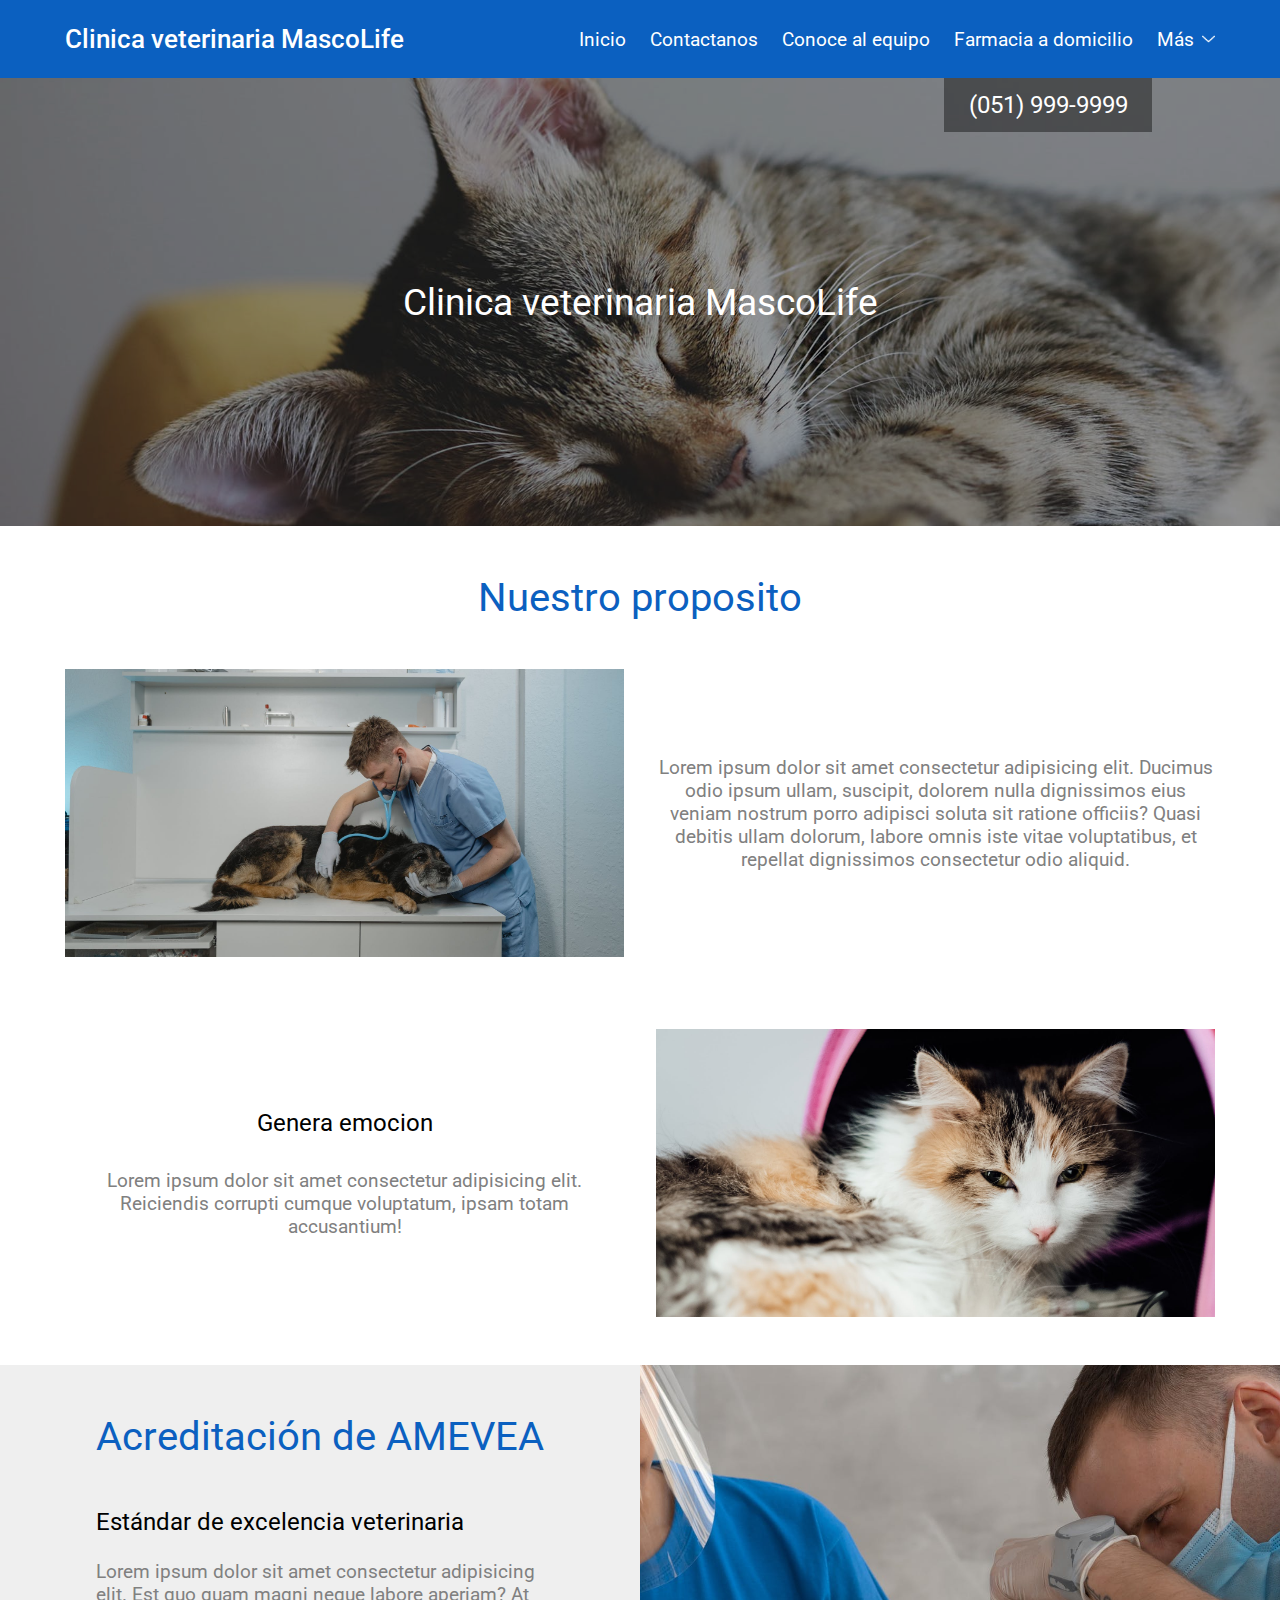
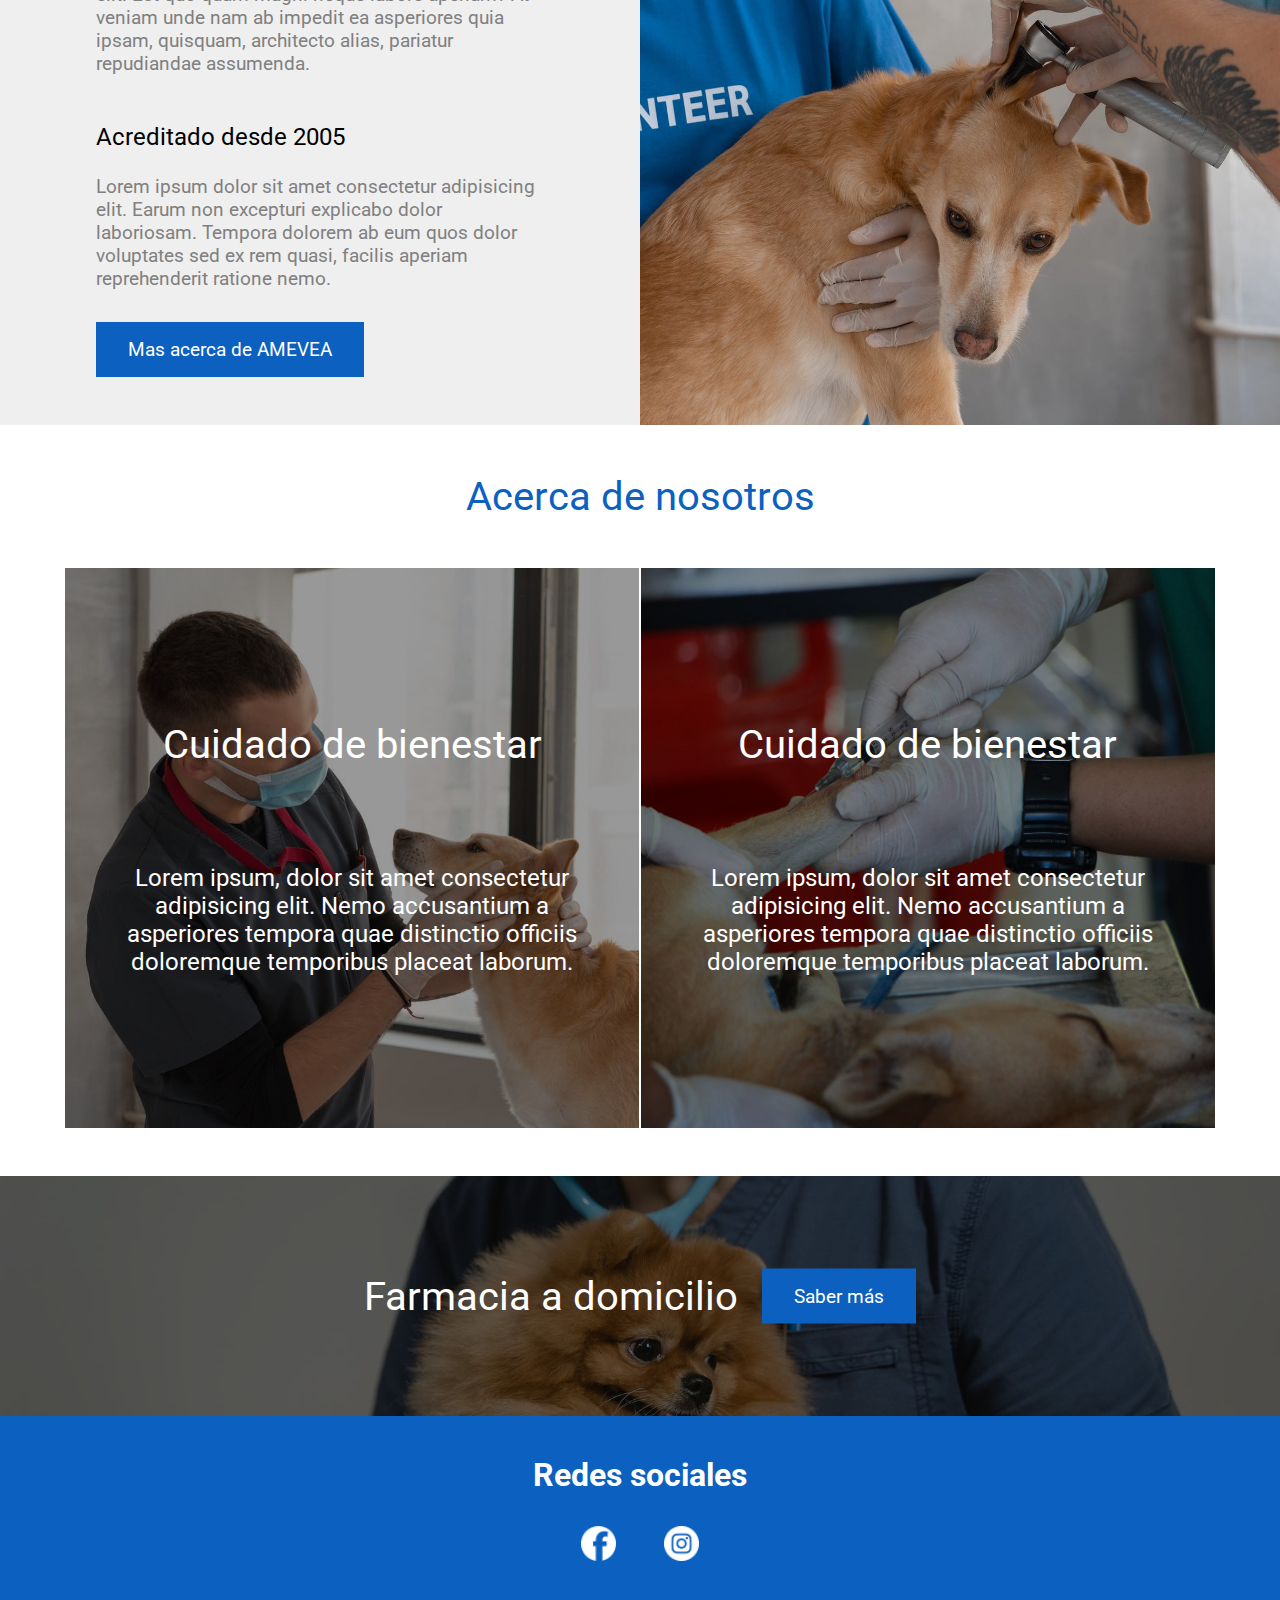
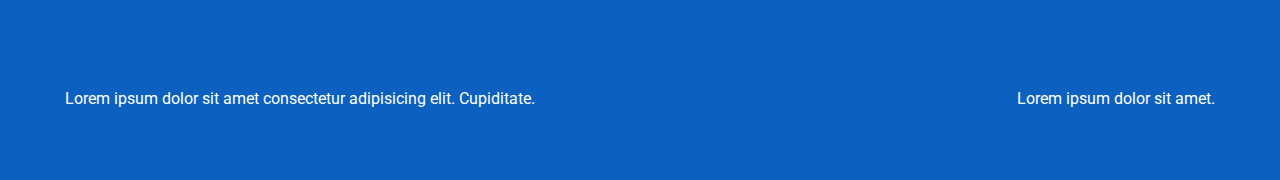
<file: index.html>
<!DOCTYPE html>
<html lang="en">
<head>
    <meta charset="UTF-8">
    <meta http-equiv="X-UA-Compatible" content="IE=edge">
    <meta name="viewport" content="width=device-width, initial-scale=1.0">
    <link href="https://fonts.googleapis.com/css2?family=Roboto:wght@400;500;700&display=swap" rel="stylesheet">
    <link rel="stylesheet" href="estilos/css/index.css">
    <title>Inicio</title>
</head> 
<body>
    <header id="header" class="header">
        <div class="wrapper">
            <div class="menu-burguer">
                <a href="#" id="linkMenuBurguer">
                    <img  src="./img/menu-burguer.png" alt="">
                </a>
            </div>
            <div class="name-company">
                <h1>
                    Clinica veterinaria MascoLife
                </h1>
            </div>
              <nav class="menu" id="menu">
                    <ul>
                        <li>
                            <a href="./index.html">Inicio</a>
                        </li>
                        <li>
                            <a href="./contact_us.html">Contactanos</a>
                        </li>
                        <li>
                            <a href="./meet.html">Conoce al equipo</a>
                        </li>
                        <li>
                            <a href="./home_delivery_pharmacy.html">Farmacia a domicilio</a>
                        </li>
                        <li id="liMoreMenu" class="li-more-menu">
                            <div class="more-menu">
                                <a id="moreId" class="more" href="#">
                                    Más
                                    <img src="./img/down-arrow.png" alt="">
                                </a>
                                <ul id="listMoreMenu" class="list-more-menu">
                                    <li>
                                        <a href="./home_delivery_pharmacy.html">Farmacia a domicilio</a>
                                    </li>
                                    <li>
                                        <a href="./testimony.html">
                                            Testimonios
                                        </a>
                                    </li>
                                </ul>
                            </div>
                        </li>
                        <li class="li-Testimony-menu">
                            <a href="./testimony.html">Testimonios</a>
                        </li>
                    </ul>
                    <a  href="#" class="close-menu" id="closeMenu">
                        x
                    </a>
             </nav> 
        </div>
    </header>
    <main>
        <div class="banner">
            <div class="number-phone">
                <a href="#">
                    (051) 999-9999
                </a>
            </div>
            <div class="welcome-clinic">
                Clinica veterinaria MascoLife
            </div>
        </div>
        <section class="our-purpose">
            <div class="wrapper">
                <h1 class="title-purpose">Nuestro proposito</h1>
                <div class="grid">
                    <div class="card first">
                        <div class="img__card">
                            <img  src="img/our-purpose-1.jpg" alt="Nuestro proposito">
                        </div>
                        <p class="text__card">Lorem ipsum dolor sit amet consectetur adipisicing elit. Ducimus odio ipsum ullam, suscipit, dolorem nulla dignissimos eius veniam nostrum porro adipisci soluta sit ratione officiis? Quasi debitis ullam dolorum, labore omnis iste vitae voluptatibus, et repellat dignissimos consectetur odio aliquid.</p>
                    </div>
                    <div class="card second">
                        <div class="img__card">
                            <img  src="img/our-purpose-2.jpeg" alt="Nuestro proposito">
                        </div>
                        <div class="info__card">
                            <h2>Genera emocion</h2>
                            <p>Lorem ipsum dolor sit amet consectetur adipisicing elit. Reiciendis corrupti cumque voluptatum, ipsam totam accusantium!</p>
                        </div>
                    </div>
                </div>
            </div>
        </section>
        <section class="recognition">
            <div class="grid">
                <div class="card">
                    <div class="img__card">
                        <img src="img/recognition.jpeg" alt="">
                    </div>
                    <div class="info__card">
                        <div class="wrapper-recognition">
                            <h1 class="title-recognition">
                               Acreditación de  AMEVEA
                            </h1>
                        <div class="paragraph-recognition first">
                                <h2>
                                    Estándar de excelencia veterinaria
                                </h2>
                                <p>Lorem ipsum dolor sit amet consectetur adipisicing elit. Est quo quam magni neque labore aperiam? At veniam unde nam ab impedit ea asperiores quia ipsam, quisquam, architecto alias, pariatur repudiandae assumenda.</p>
                        </div>
                        <div class="paragraph-recognition second">
                                <h2>
                                    Acreditado desde 2005 
                                </h2>
                                <p>Lorem ipsum dolor sit amet consectetur adipisicing elit. Earum non excepturi explicabo dolor laboriosam. Tempora dolorem ab eum quos dolor voluptates sed ex rem quasi, facilis aperiam reprehenderit ratione nemo.</p>
                        </div>
                        <a class="btn-about-recognition" href="#">
                            Mas acerca de AMEVEA
                        </a>
                        </div>
                    </div>
                </div>
            </div>
        </section>
        <section class="about-us">
            <div class="wrapper">
                <h1 class="title-about-us">Acerca de nosotros</h1>
                <div class="grid">
                    <div class="card">
                        <div class="img__card">
                            <img  src="img/about-us1.jpeg" alt="">
                        </div>
                        <div class="paragraph-about-us">
                            <h2>
                                Cuidado de bienestar
                            </h2>
                            <p>
                                Lorem ipsum, dolor sit amet consectetur adipisicing elit. Nemo accusantium a asperiores tempora quae distinctio officiis doloremque temporibus placeat laborum.
                            </p>
                        </div>
                    </div>
                    <div class="card">
                        <div class="img__card">
                            <img  src="img/about-us2.jpeg" alt="">
                        </div>
                        <div class="paragraph-about-us">
                            <h2>
                                Cuidado de bienestar
                            </h2>
                            <p>
                                Lorem ipsum, dolor sit amet consectetur adipisicing elit. Nemo accusantium a asperiores tempora quae distinctio officiis doloremque temporibus placeat laborum.
                            </p>
                        </div>
                    </div>
                </div>
            </div>
        </section>
        <section class="home-delivery">
            <div class="banner-home-delivery">
                <div class="grid-banner-home-delivery">
                    <h1 class="title-home-delivery">Farmacia a domicilio</h1>
                    <a class="btn-home-delivery" href="#">
                        Saber más
                    </a>
                </div>
            </div>
        </section>
    </main>
    <footer class="footer">
        <div class="wrapper">
            <h1 class="title-footer">
                Redes sociales
            </h1>
            <div class="icons">
                <a href="#" class="logo-facebook-footer">
                    <img src="./img/footer-facebook.png" alt="">
                </a>
                <a href="#" class="logo-instagram-footer">
                    <img src="./img/footer-instagram.png" alt="">
                </a>
            </div>
            <div class="grid-footer">
                <div class="reserved">
                    Lorem ipsum dolor sit amet consectetur adipisicing elit. Cupiditate.
                </div>
                <div class="builder">
                    Lorem ipsum dolor sit amet.
                </div>
            </div>
        </div>
    </footer>
</body>
<script src="js/script.js"></script>
</html>
</file>
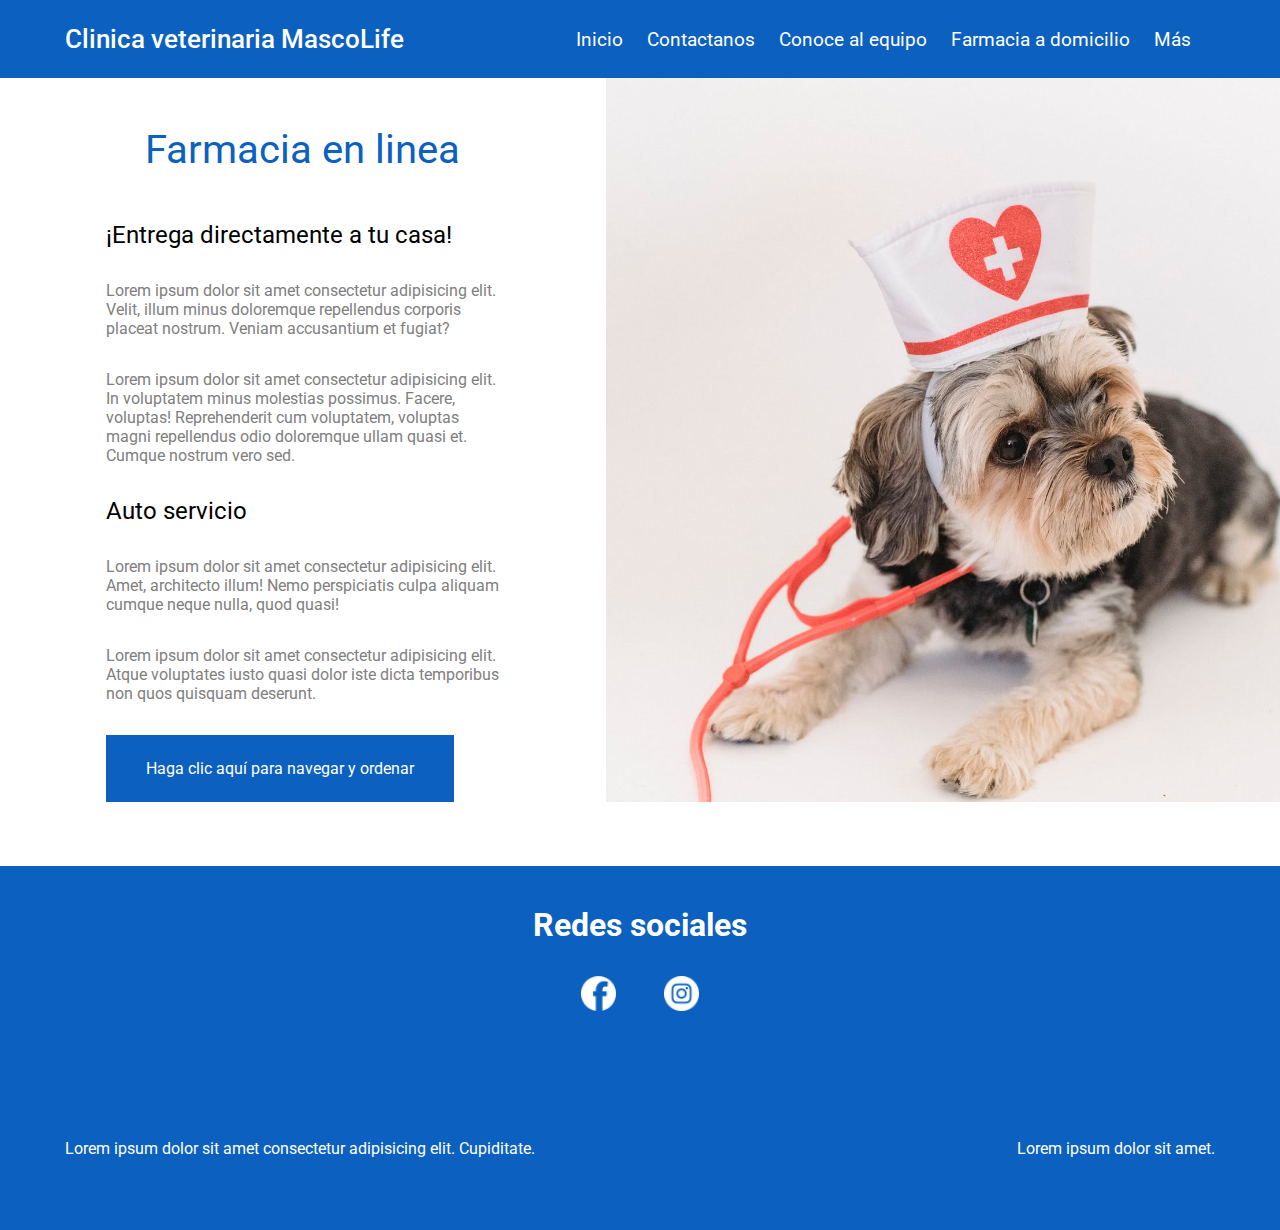
<file: home_delivery_pharmacy.html>
<!DOCTYPE html>
<html lang="en">
<head>
    <meta charset="UTF-8">
    <meta http-equiv="X-UA-Compatible" content="IE=edge"> 
    <meta name="viewport" content="width=device-width, initial-scale=1.0">
    <link href="https://fonts.googleapis.com/css2?family=Roboto:wght@400;500;700&display=swap" rel="stylesheet">
    <link rel="stylesheet" href="estilos/css/home_delivery_pharmacy.css">
    <title>Document</title>
</head>
<body>
    <header id="header" class="header">
        <div class="wrapper">
            <div class="menu-burguer">
                <a href="#" id="linkMenuBurguer">
                    <img  src="./img/menu-burguer.png" alt="">
                </a>
            </div>
            <div class="name-company">
                <h1>
                    Clinica veterinaria MascoLife
                </h1>
            </div>
              <nav class="menu" id="menu">
                    <ul>
                        <li>
                            <a href="./index.html">Inicio</a>
                        </li>
                        <li>
                            <a href="./contact_us.html">Contactanos</a>
                        </li>
                        <li>
                            <a href="./meet.html">Conoce al equipo</a>
                        </li>
                        <li>
                            <a href="./home_delivery_pharmacy.html">Farmacia a domicilio</a>
                        </li>
                        <li>
                            <a href="#">Más</a>
                        </li>
                    </ul>
                    <a  href="#" class="close-menu" id="closeMenu">
                        x
                    </a>
             </nav> 
        </div>
    </header>
    <main>
        <section class="home-delivery-pharmacy">
                <div class="grid">
                    <div class="card">
                        <div class="img__card">
                            <img src="./img/home-deliver-pharmacy.jpeg" alt="">
                        </div>
                        <div class="info__card">
                            <div class="wrapper">
                                <h1 class="title">
                                    Farmacia en linea
                                </h1>
                                <h2 class="sub-title">
                                    ¡Entrega directamente a tu casa!
                                </h2>
                                <div>
                                    <p class="paragraph-1">
                                        Lorem ipsum dolor sit amet consectetur adipisicing elit. Velit, illum minus doloremque repellendus corporis placeat nostrum. Veniam accusantium et fugiat?
                                    </p>
                                    <p class="paragraph-2">
                                        Lorem ipsum dolor sit amet consectetur adipisicing elit. In voluptatem minus molestias possimus. Facere, voluptas! Reprehenderit cum voluptatem, voluptas magni repellendus odio doloremque ullam quasi et. Cumque nostrum vero sed.
                                    </p>
                                </div>
                                <h2 class="sub-title">
                                    Auto servicio
                                </h2>
                                <p class="paragraph-1">
                                    Lorem ipsum dolor sit amet consectetur adipisicing elit. Amet, architecto illum! Nemo perspiciatis culpa aliquam cumque neque nulla, quod quasi!
                                </p>
                                <p class="paragraph-2">
                                    Lorem ipsum dolor sit amet consectetur adipisicing elit. Atque voluptates iusto quasi dolor iste dicta temporibus non quos quisquam deserunt.
                                </p>
                                <a href="" class="btn-info">
                                    Haga clic aquí para navegar y ordenar
                                </a>
                            </div>
                        </div>
                    </div>
                </div>
        
        </section>
    </main>
    <footer class="footer">
        <div class="wrapper">
            <h1 class="title-footer">
                Redes sociales
            </h1>
            <div class="icons">
                <a href="#" class="logo-facebook-footer">
                    <img src="./img/footer-facebook.png" alt="">
                </a>
                <a href="#" class="logo-instagram-footer">
                    <img src="./img/footer-instagram.png" alt="">
                </a>
            </div>
            <div class="grid-footer">
                <div class="reserved">
                    Lorem ipsum dolor sit amet consectetur adipisicing elit. Cupiditate.
                </div>
                <div class="builder">
                    Lorem ipsum dolor sit amet.
                </div>
            </div>
        </div>
    </footer>
</body>
<script src="js/script.js"></script>
</html>
</file>
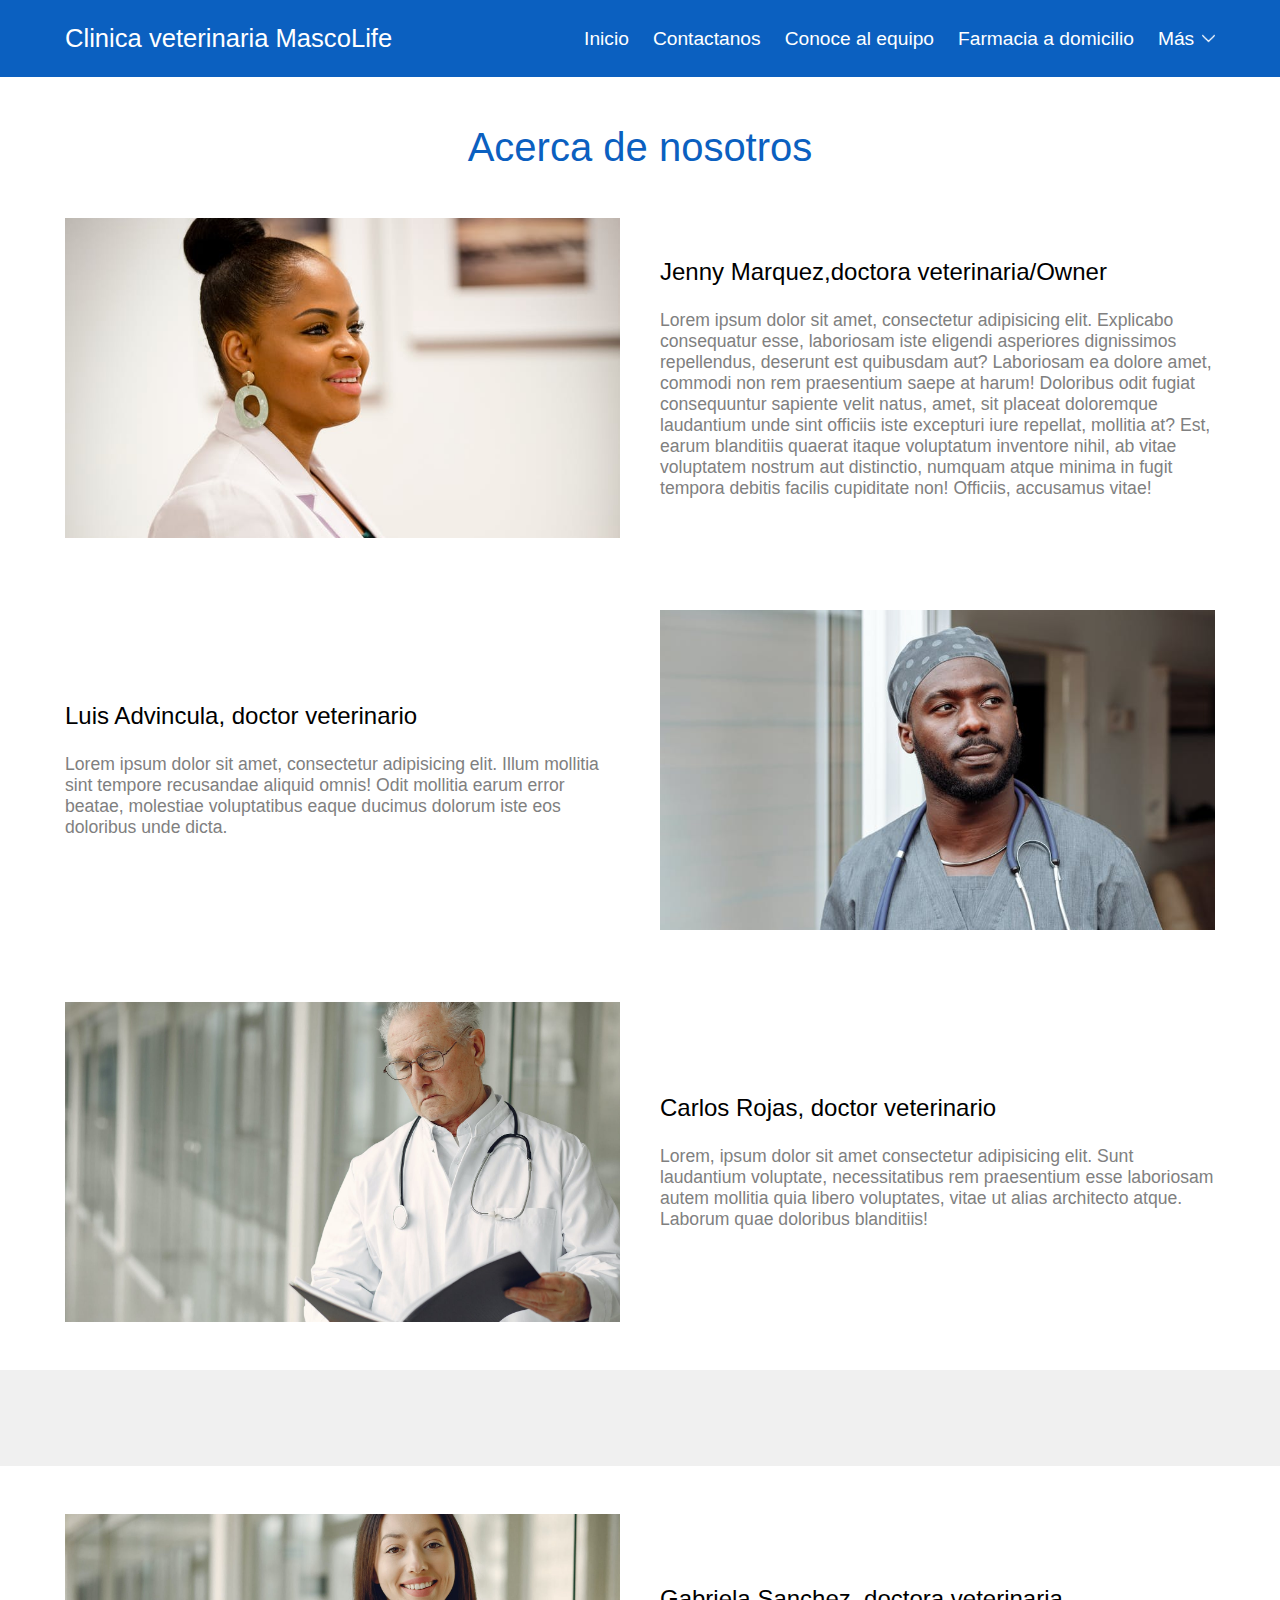
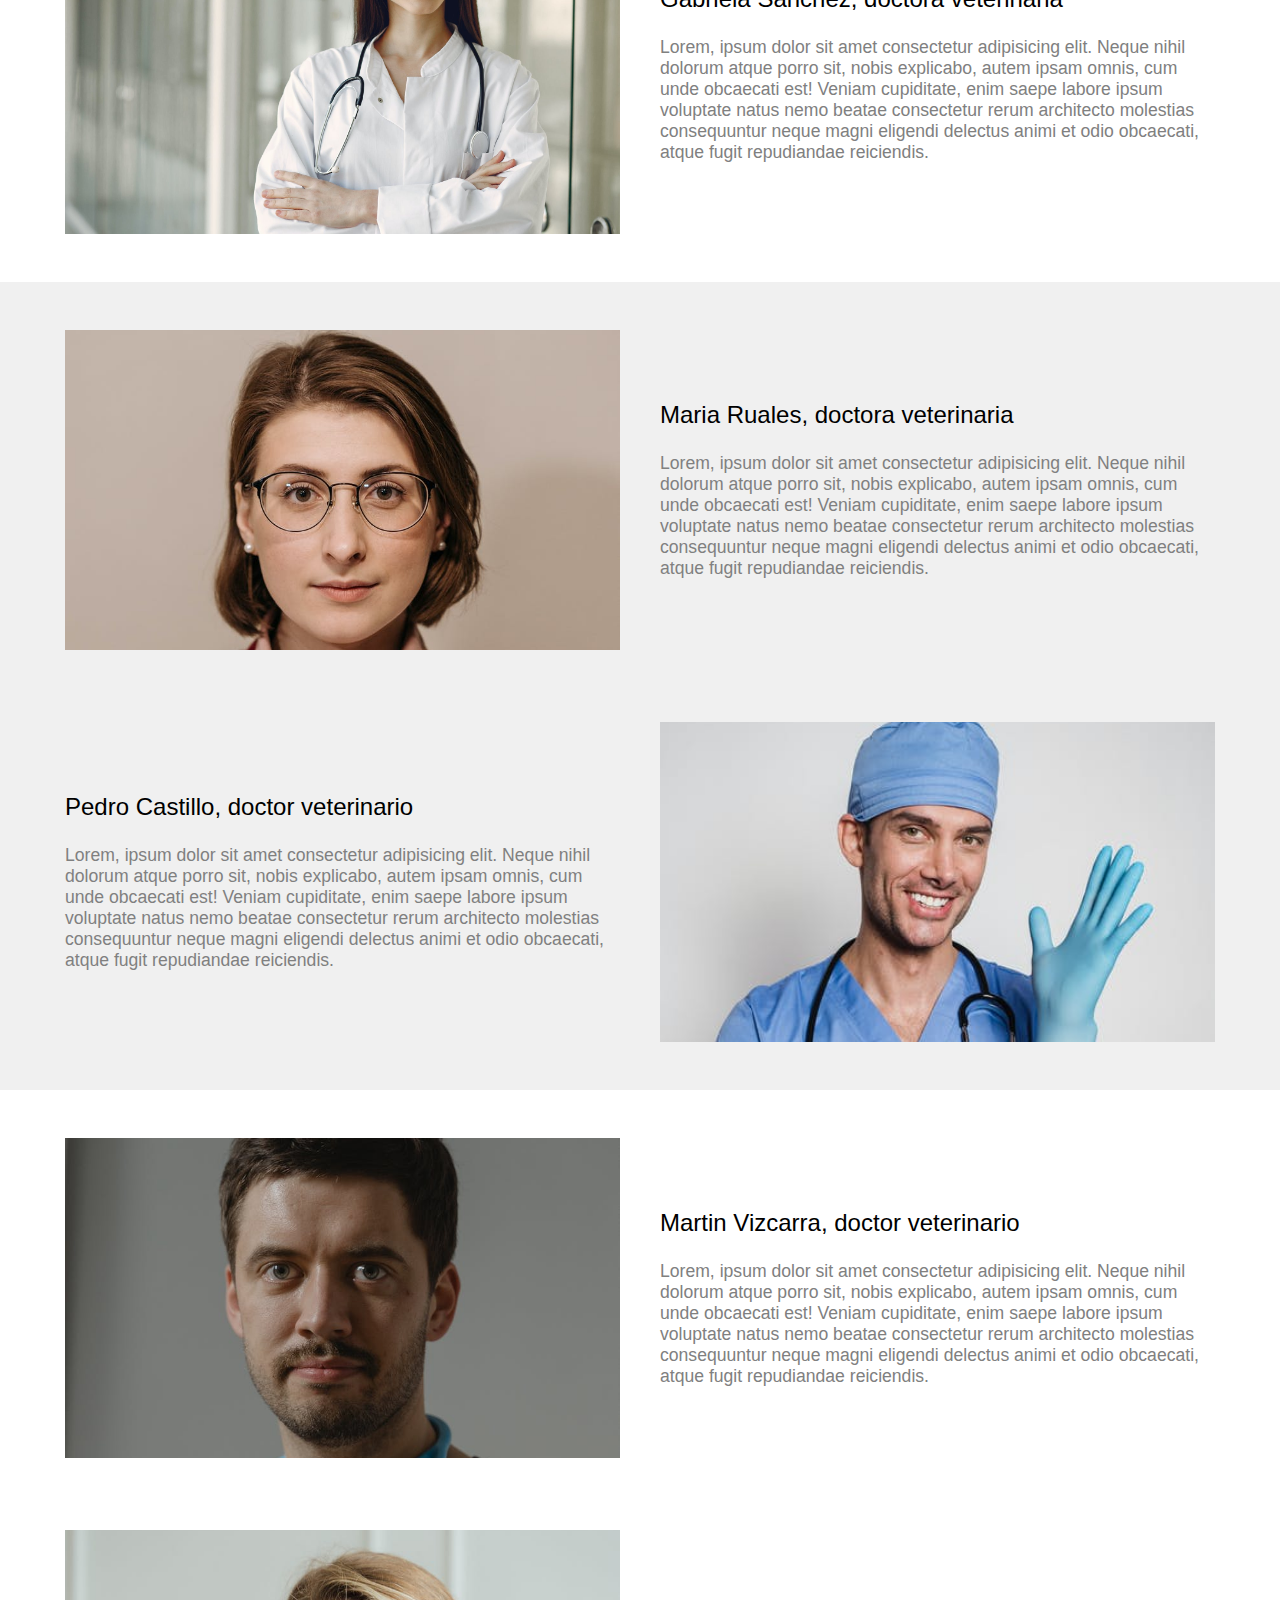
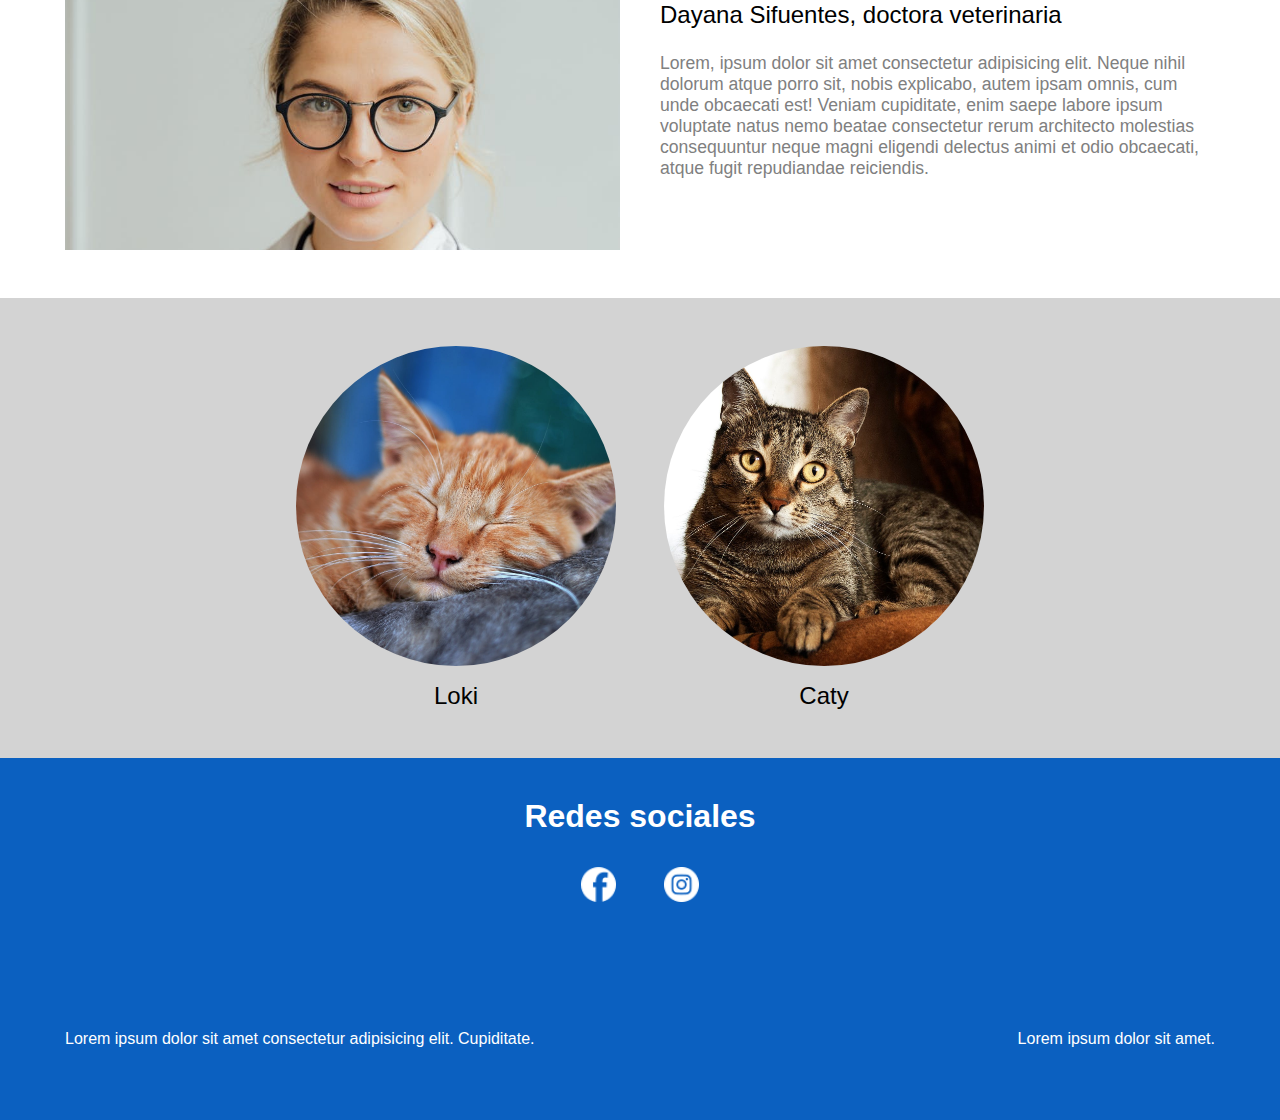
<file: meet.html>
<!DOCTYPE html>
<html lang="en">
<head>
    <meta charset="UTF-8">
    <meta http-equiv="X-UA-Compatible" content="IE=edge">
    <meta name="viewport" content="width=device-width, initial-scale=1.0">
    <link rel="stylesheet" href="estilos/css/meet.css">
    <title>Conoce a nuestro equipo</title>
</head>
<body>
    <header id="header" class="header">
        <div class="wrapper">
            <div class="menu-burguer">
                <a href="#" id="linkMenuBurguer">
                    <img  src="./img/menu-burguer.png" alt="">
                </a>
            </div>
            <div class="name-company">
                <h1>
                    Clinica veterinaria MascoLife
                </h1>
            </div>
              <nav class="menu" id="menu">
                    <ul>
                        <li>
                            <a href="./index.html">Inicio</a>
                        </li>
                        <li>
                            <a href="./contact_us.html">Contactanos</a>
                        </li>
                        <li>
                            <a href="./meet.html">Conoce al equipo</a>
                        </li>
                        <li>
                            <a href="./home_delivery_pharmacy.html">Farmacia a domicilio</a>
                        </li>
                        <li id="liMoreMenu" class="li-more-menu">
                            <div class="more-menu">
                                <a id="moreId" class="more" href="#">
                                    Más
                                    <img src="./img/down-arrow.png" alt="">
                                </a>
                                <ul id="listMoreMenu" class="list-more-menu">
                                    <li>
                                        <a href="./home_delivery_pharmacy.html">Farmacia a domicilio</a>
                                    </li>
                                    <li>
                                        <a href="./testimony.html">
                                            Testimonios
                                        </a>
                                    </li>
                                </ul>
                            </div>
                        </li>
                        <li class="li-Testimony-menu">
                            <a href="./testimony.html">Testimonios</a>
                        </li>
                    </ul>
                    <a  href="#" class="close-menu" id="closeMenu">
                        x
                    </a>
             </nav> 
        </div>
    </header>

<main>
    <section class="about-us first">
        <div class="wrapper">
            <h1 class="title-about-us">Acerca de nosotros</h1>
            <div class="grid">
                <div class="card">
                    <div class="img__card">
                        <img src="./img/meet-1.jpeg" alt="">
                    </div>
                    <div class="info__card">
                        <h2 class="title-info__card">
                             Jenny Marquez,doctora veterinaria/Owner
                        </h2>
                        <p class="text-info__card">Lorem ipsum dolor sit amet, consectetur adipisicing elit. Explicabo consequatur esse, laboriosam iste eligendi asperiores dignissimos repellendus, deserunt est quibusdam aut? Laboriosam ea dolore amet, commodi non rem praesentium saepe at harum! Doloribus odit fugiat consequuntur sapiente velit natus, amet, sit placeat doloremque laudantium unde sint officiis iste excepturi iure repellat, mollitia at? Est, earum blanditiis quaerat itaque voluptatum inventore nihil, ab vitae voluptatem nostrum aut distinctio, numquam atque minima in fugit tempora debitis facilis cupiditate non! Officiis, accusamus vitae!</p>
                    </div>
                </div>
                <div class="card">
                    <div class="img__card">
                        <img src="./img/meet-2.jpeg" alt="">
                    </div>
                    <div class="info__card">
                        <h2 class="title-info__card">Luis Advincula, doctor veterinario</h2>
                        <p class="text-info__card">Lorem ipsum dolor sit amet, consectetur adipisicing elit. Illum mollitia sint tempore recusandae aliquid omnis! Odit mollitia earum error beatae, molestiae voluptatibus eaque ducimus dolorum iste eos doloribus unde dicta.</p>
                    </div>
                </div>
                <div class="card">
                    <div class="img__card">
                        <img src="./img/meet3.jpeg" alt="">
                    </div>
                    <div class="info__card">
                        <h2 class="title-info__card">Carlos Rojas, doctor veterinario</h2>
                        <p class="text-info__card">Lorem, ipsum dolor sit amet consectetur adipisicing elit. Sunt laudantium voluptate, necessitatibus rem praesentium esse laboriosam autem mollitia quia libero voluptates, vitae ut alias architecto atque. Laborum quae doloribus blanditiis!</p>
                    </div>
                </div>
            </div>
        </div>
    </section>
    <div class="headband"></div>
    <section class="about-us second">
        <div class="wrapper">
            <div class="grid">
                <div class="card">
                    <div class="img__card">
                        <img src="./img/meet-4.jpeg" alt="">
                    </div>
                    <div class="info__card">
                        <h2 class="title-info__card">
                            Gabriela Sanchez, doctora veterinaria
                        </h2>
                        <p class="text-info__card">
                            Lorem, ipsum dolor sit amet consectetur adipisicing elit. Neque nihil dolorum atque porro sit, nobis explicabo, autem ipsam omnis, cum unde obcaecati est! Veniam cupiditate, enim saepe labore ipsum voluptate natus nemo beatae consectetur rerum architecto molestias consequuntur neque magni eligendi delectus animi et odio obcaecati, atque fugit repudiandae reiciendis.
                        </p>
                    </div>
                </div>
            </div>
        </div>
    </section>
    <section class="about-us third">
        <div class="wrapper">
            <div class="grid">
                <div class="card">
                    <div class="img__card">
                        <img src="./img/meet-5.jpeg" alt="">
                    </div>
                    <div class="info__card">
                        <h2 class="title-info__card">
                            Maria Ruales, doctora veterinaria
                        </h2>
                        <p class="text-info__card">
                            Lorem, ipsum dolor sit amet consectetur adipisicing elit. Neque nihil dolorum atque porro sit, nobis explicabo, autem ipsam omnis, cum unde obcaecati est! Veniam cupiditate, enim saepe labore ipsum voluptate natus nemo beatae consectetur rerum architecto molestias consequuntur neque magni eligendi delectus animi et odio obcaecati, atque fugit repudiandae reiciendis.
                        </p>
                    </div>
                </div>
                <div class="card">
                    <div class="img__card">
                        <img src="./img/meet-6.jpeg" alt="">
                    </div>
                    <div class="info__card">
                        <h2 class="title-info__card">
                            Pedro Castillo, doctor veterinario
                        </h2>
                        <p class="text-info__card">
                            Lorem, ipsum dolor sit amet consectetur adipisicing elit. Neque nihil dolorum atque porro sit, nobis explicabo, autem ipsam omnis, cum unde obcaecati est! Veniam cupiditate, enim saepe labore ipsum voluptate natus nemo beatae consectetur rerum architecto molestias consequuntur neque magni eligendi delectus animi et odio obcaecati, atque fugit repudiandae reiciendis.
                        </p>
                    </div>
                </div>
            </div>
        </div>
    </section>
    <section class="about-us forth">
        <div class="wrapper">
            <div class="grid">
                <div class="card">
                    <div class="img__card">
                        <img src="./img/meet-7.jpeg" alt="">
                    </div>
                    <div class="info__card">
                        <h2 class="title-info__card">
                            Martin Vizcarra, doctor veterinario
                        </h2>
                        <p class="text-info__card">
                            Lorem, ipsum dolor sit amet consectetur adipisicing elit. Neque nihil dolorum atque porro sit, nobis explicabo, autem ipsam omnis, cum unde obcaecati est! Veniam cupiditate, enim saepe labore ipsum voluptate natus nemo beatae consectetur rerum architecto molestias consequuntur neque magni eligendi delectus animi et odio obcaecati, atque fugit repudiandae reiciendis.
                        </p>
                    </div>
                </div>
                <div class="card">
                    <div class="img__card">
                        <img src="./img/meet-8.jpeg" alt="">
                    </div>
                    <div class="info__card">
                        <h2 class="title-info__card">
                            Dayana Sifuentes, doctora veterinaria
                        </h2>
                        <p class="text-info__card">
                            Lorem, ipsum dolor sit amet consectetur adipisicing elit. Neque nihil dolorum atque porro sit, nobis explicabo, autem ipsam omnis, cum unde obcaecati est! Veniam cupiditate, enim saepe labore ipsum voluptate natus nemo beatae consectetur rerum architecto molestias consequuntur neque magni eligendi delectus animi et odio obcaecati, atque fugit repudiandae reiciendis.
                        </p>
                    </div>
                </div>
            </div>
        </div>
    </section>
    <section class="about-us-pets">
        <div class="wrapper">
            <div class="grid">
                <div class="card">
                    <div class="img__card">
                        <img src="./img/meet-cat-1.jpeg" alt="">
                    </div>
                    <div class="name__card">
                        Loki
                    </div>
                </div>
                <div class="card">
                    <div class="img__card">
                        <img src="./img/meet-cat-2.jpeg" alt="">
                    </div>
                    <div class="name__card">
                        Caty
                    </div>
                </div>
            </div>
        </div>
    </section>
</main>
<footer class="footer">
    <div class="wrapper">
        <h1 class="title-footer">
            Redes sociales
        </h1>
        <div class="icons">
            <a href="#" class="logo-facebook-footer">
                <img src="./img/footer-facebook.png" alt="">
            </a>
            <a href="#" class="logo-instagram-footer">
                <img src="./img/footer-instagram.png" alt="">
            </a>
        </div>
        <div class="grid-footer">
            <div class="reserved">
                Lorem ipsum dolor sit amet consectetur adipisicing elit. Cupiditate.
            </div>
            <div class="builder">
                Lorem ipsum dolor sit amet.
            </div>
        </div>
    </div>
</footer>
</body>
<script src="js/script.js"></script>
</html>
</file>
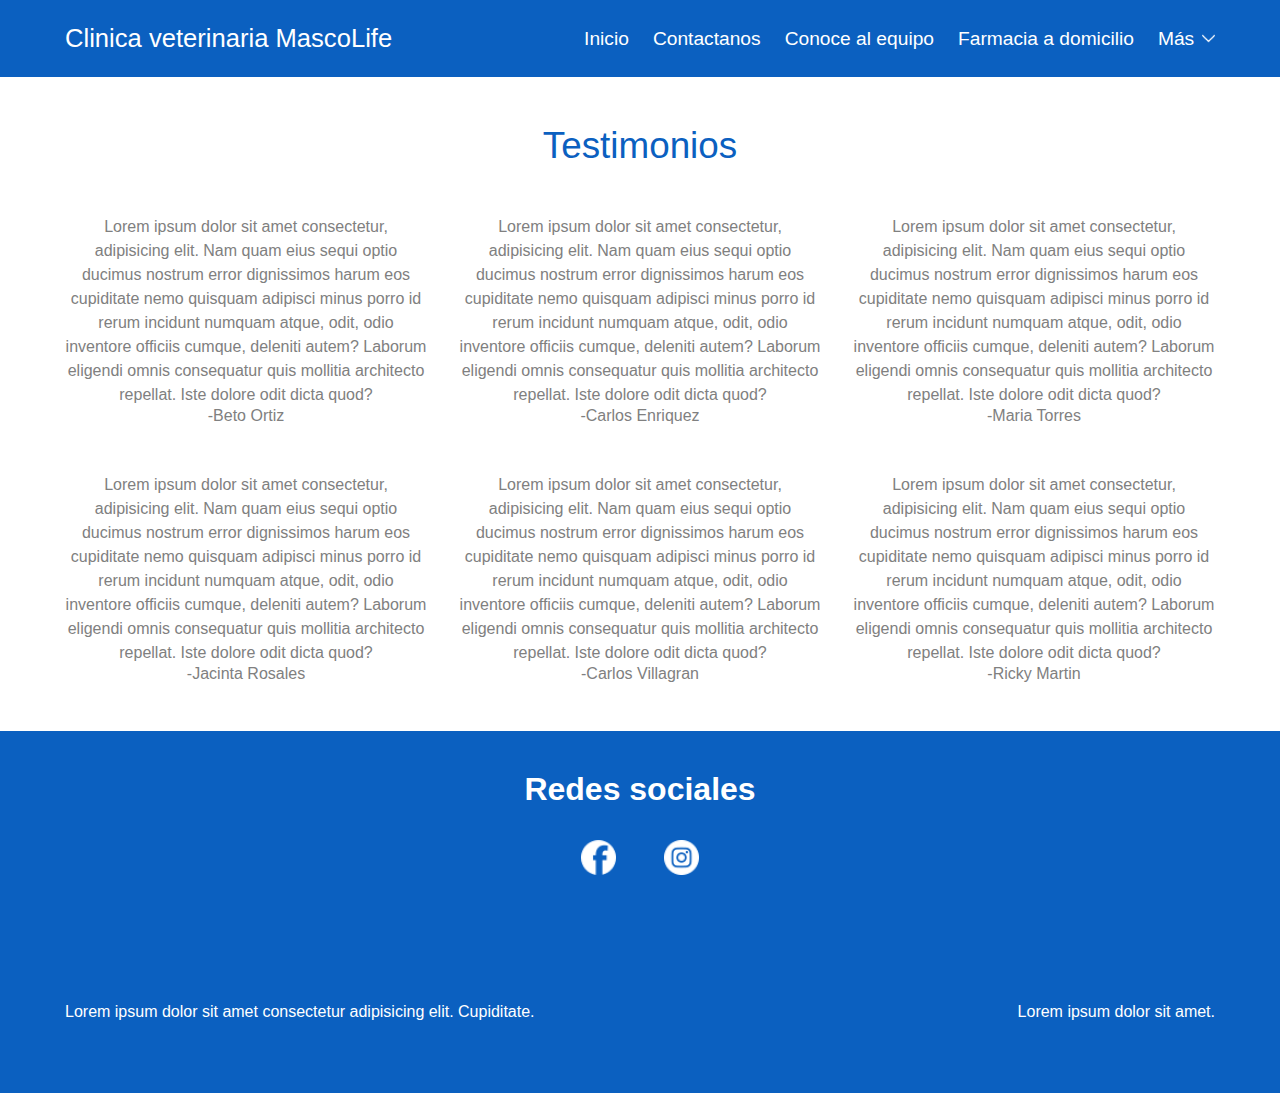
<file: testimony.html>
<!DOCTYPE html>
<html lang="en">
<head>
    <meta charset="UTF-8">
    <meta http-equiv="X-UA-Compatible" content="IE=edge">
    <meta name="viewport" content="width=device-width, initial-scale=1.0">
    <link rel="stylesheet" href="./estilos/css/testimony.css">
    <title>Document</title>
</head>
<body>
    <header id="header" class="header">
        <div class="wrapper">
            <div class="menu-burguer">
                <a href="#" id="linkMenuBurguer">
                    <img  src="./img/menu-burguer.png" alt="">
                </a>
            </div>
            <div class="name-company">
                <h1>
                    Clinica veterinaria MascoLife
                </h1>
            </div>
              <nav class="menu" id="menu">
                    <ul>
                        <li>
                            <a href="./index.html">Inicio</a>
                        </li>
                        <li>
                            <a href="./contact_us.html">Contactanos</a>
                        </li>
                        <li>
                            <a href="./meet.html">Conoce al equipo</a>
                        </li>
                        <li>
                            <a href="./home_delivery_pharmacy.html">Farmacia a domicilio</a>
                        </li>
                        <li id="liMoreMenu" class="li-more-menu">
                            <div class="more-menu">
                                <a id="moreId" class="more" href="#">
                                    Más
                                    <img src="./img/down-arrow.png" alt="">
                                </a>
                                <ul id="listMoreMenu" class="list-more-menu">
                                    <li>
                                        <a href="./home_delivery_pharmacy.html">Farmacia a domicilio</a>
                                    </li>
                                    <li>
                                        <a href="./testimony.html">
                                            Testimonios
                                        </a>
                                    </li>
                                </ul>
                            </div>
                        </li>
                        <li class="li-Testimony-menu">
                            <a href="./testimony.html">Testimonios</a>
                        </li>
                    </ul>
                    <a  href="#" class="close-menu" id="closeMenu">
                        x
                    </a>
             </nav> 
        </div>
    </header>
    <main>
        <section class="">
            <div class="wrapper">
                <div class="title">Testimonios</div>
                <div class="grid">
                    <div class="box">
                       <p> Lorem ipsum dolor sit amet consectetur, adipisicing elit. Nam quam eius sequi optio ducimus nostrum error dignissimos harum eos cupiditate nemo quisquam adipisci minus porro id rerum incidunt numquam atque, odit, odio inventore officiis cumque, deleniti autem? Laborum eligendi omnis consequatur quis mollitia architecto repellat. Iste dolore odit dicta quod?</p>
                       <span>-Beto Ortiz</span>
                    </div>
                    <div class="box">
                        <p> Lorem ipsum dolor sit amet consectetur, adipisicing elit. Nam quam eius sequi optio ducimus nostrum error dignissimos harum eos cupiditate nemo quisquam adipisci minus porro id rerum incidunt numquam atque, odit, odio inventore officiis cumque, deleniti autem? Laborum eligendi omnis consequatur quis mollitia architecto repellat. Iste dolore odit dicta quod?</p>
                        <span>-Carlos Enriquez</span>
                     </div>
                     <div class="box">
                        <p> Lorem ipsum dolor sit amet consectetur, adipisicing elit. Nam quam eius sequi optio ducimus nostrum error dignissimos harum eos cupiditate nemo quisquam adipisci minus porro id rerum incidunt numquam atque, odit, odio inventore officiis cumque, deleniti autem? Laborum eligendi omnis consequatur quis mollitia architecto repellat. Iste dolore odit dicta quod?</p>
                        <span>-Maria Torres</span>
                     </div>
                     <div class="box">
                        <p> Lorem ipsum dolor sit amet consectetur, adipisicing elit. Nam quam eius sequi optio ducimus nostrum error dignissimos harum eos cupiditate nemo quisquam adipisci minus porro id rerum incidunt numquam atque, odit, odio inventore officiis cumque, deleniti autem? Laborum eligendi omnis consequatur quis mollitia architecto repellat. Iste dolore odit dicta quod?</p>
                        <span>-Jacinta Rosales</span>
                     </div>
                     <div class="box">
                        <p> Lorem ipsum dolor sit amet consectetur, adipisicing elit. Nam quam eius sequi optio ducimus nostrum error dignissimos harum eos cupiditate nemo quisquam adipisci minus porro id rerum incidunt numquam atque, odit, odio inventore officiis cumque, deleniti autem? Laborum eligendi omnis consequatur quis mollitia architecto repellat. Iste dolore odit dicta quod?</p>
                        <span>-Carlos Villagran</span>
                     </div>
                     <div class="box">
                        <p> Lorem ipsum dolor sit amet consectetur, adipisicing elit. Nam quam eius sequi optio ducimus nostrum error dignissimos harum eos cupiditate nemo quisquam adipisci minus porro id rerum incidunt numquam atque, odit, odio inventore officiis cumque, deleniti autem? Laborum eligendi omnis consequatur quis mollitia architecto repellat. Iste dolore odit dicta quod?</p>
                        <span>-Ricky Martin</span>
                     </div>
                </div>
            </div>
        </section>
    </main>
    <footer class="footer">
        <div class="wrapper">
            <h1 class="title-footer">
                Redes sociales
            </h1>
            <div class="icons">
                <a href="#" class="logo-facebook-footer">
                    <img src="./img/footer-facebook.png" alt="">
                </a>
                <a href="#" class="logo-instagram-footer">
                    <img src="./img/footer-instagram.png" alt="">
                </a>
            </div>
            <div class="grid-footer">
                <div class="reserved">
                    Lorem ipsum dolor sit amet consectetur adipisicing elit. Cupiditate.
                </div>
                <div class="builder">
                    Lorem ipsum dolor sit amet.
                </div>
            </div>
        </div>
    </footer>
</body>
<script src="js/script.js"></script>
</html>
</file>
<file: estilos/css/index.css>
*{margin:0;padding:0;-webkit-box-sizing:border-box;box-sizing:border-box}body{font-family:'roboto',sans-serif}.wrapper{width:calc(100% - 4rem);margin-left:2rem;margin-right:2rem;max-width:1150px}@media screen and (min-width: 1024px){.wrapper{width:95%;margin-left:auto;margin-right:auto}}.header{position:-webkit-sticky;position:sticky;top:0;z-index:30;background-color:#0b60c0}.header .wrapper{display:-webkit-box;display:-ms-flexbox;display:flex;padding:1.5rem 0;-webkit-box-align:center;-ms-flex-align:center;align-items:center;color:#fff}.header.header-shadow{-webkit-box-shadow:-2px 2px 8px 1px #00234a8c;box-shadow:-2px 2px 8px 1px #00234a8c}.name-company{-webkit-box-flex:1;-ms-flex:1 1 auto;flex:1 1 auto;text-align:center}.name-company h1{font-size:1.6rem;font-weight:500}@media screen and (min-width: 1024px){.name-company{text-align:left}}.menu{padding-top:4.5rem;-webkit-transform:translate(-100vw, 0);transform:translate(-100vw, 0);position:fixed;top:0;bottom:0;right:0;left:0;display:-webkit-box;display:-ms-flexbox;display:flex;background-color:rgba(0,0,0,0.8);width:100%;font-weight:600;-webkit-transition:-webkit-transform .5s ease;transition:-webkit-transform .5s ease;transition:transform .5s ease;transition:transform .5s ease, -webkit-transform .5s ease}.menu ul{width:inherit;list-style-type:none;overflow-y:auto}@media screen and (min-width: 1024px){.menu ul{overflow-y:initial}}.menu ul a{text-decoration:none;font-size:1.4rem;font-weight:400;color:#fff;display:block;width:100%;height:100%;padding:2rem 0;padding-left:2rem;font-size:1.3rem}.menu ul a:hover{color:lightblue}.menu li{margin:0 1.5rem;border-bottom:1px solid #3a3a3a}.menu li:first-of-type a{padding-top:0}@media screen and (min-width: 1024px){.menu{justify-self:flex-end;position:static;-webkit-transform:translate(0, 0);transform:translate(0, 0);top:initial;bottom:initial;right:initial;left:initial;background-color:transparent;padding-top:0;font-weight:400;-webkit-transition:initial;transition:initial;width:auto}.menu ul{display:-webkit-box;display:-ms-flexbox;display:flex}.menu ul a{font-size:1.2rem;text-decoration:none;font-weight:400;color:#fff;padding:0}.menu ul a:hover{color:lightgray}.menu li{margin:0;padding-bottom:0;padding-right:1.5rem;border-bottom:none}.menu li:nth-of-type(4){display:none}}@media screen and (min-width: 1024px) and (min-width: 1280px){.menu li:nth-of-type(4){display:block}}.menu .close-menu{display:inline-block;color:#fff;font-size:1.5rem;font-weight:600;position:absolute;top:5%;right:10%;z-index:40;text-decoration:none}@media screen and (min-width: 1024px){.menu .close-menu{position:static;display:none}}.menu .li-more-menu{display:none}@media screen and (min-width: 1024px){.menu .li-more-menu{display:block;padding-right:0}}.menu .more-menu{position:relative}.menu .more-menu .more{display:-webkit-box;display:-ms-flexbox;display:flex;-webkit-column-gap:.5rem;column-gap:.5rem}.menu .more-menu .more img{width:.8rem;-ms-flex-item-align:center;-ms-grid-row-align:center;align-self:center;display:inline-block;display:block}.menu .more-menu .list-more-menu{width:-webkit-max-content;width:-moz-max-content;width:max-content;position:absolute;top:135%;right:0;background-color:#0b60c0;-webkit-box-shadow:0 3px 6px 3px #00234a8c;box-shadow:0 3px 6px 3px #00234a8c;list-style-type:none}.menu .more-menu .list-more-menu li{padding:1.5rem 1.2rem}.menu .more-menu .list-more-menu li a{text-decoration:none;color:#fff}.menu .more-menu .show-more-menu{display:-webkit-box;display:-ms-flexbox;display:flex;-webkit-box-orient:vertical;-webkit-box-direction:normal;-ms-flex-direction:column;flex-direction:column}.menu .list-more-menu{display:none}.menu .list-more-menu li:nth-of-type(1){display:block}@media screen and (min-width: 1280px){.menu .list-more-menu li:nth-of-type(1){display:none}}@media screen and (min-width: 1024px){.menu .li-Testimony-menu{display:none}}.show-menu{-webkit-transform:translate(0, 0);transform:translate(0, 0)}.menu-burguer a{width:1.4rem;height:1.4rem;display:inline-block}.menu-burguer img{width:100%;height:100%}@media screen and (min-width: 1024px){.menu-burguer{display:none}}.banner{background-image:url("../../img/banner.jpeg");background-size:cover;background-position:50%;height:32rem;position:relative;z-index:10}.banner::after{content:'';display:block;position:absolute;top:0;bottom:0;left:0;right:0;background-color:rgba(0,0,0,0.4)}@media screen and (min-width: 1024px){.banner{background-position:50%;height:28rem}}.number-phone{text-align:center;background-color:rgba(0,0,0,0.4);padding-top:.8rem;padding-bottom:.8rem;position:absolute;top:0;z-index:20;width:100%}.number-phone a{text-decoration:none;color:#fff;font-size:1.5rem}@media screen and (min-width: 1024px){.number-phone{right:10%;width:13rem}}.welcome-clinic{position:absolute;right:50%;-webkit-transform:translate(50%, -50%);transform:translate(50%, -50%);top:50%;color:#fff;font-size:2.3rem;text-align:center;width:23rem;z-index:20}@media screen and (min-width: 1024px){.welcome-clinic{width:100%}}.title-purpose{text-align:center;margin-bottom:3rem;font-size:2rem;font-weight:400;color:#0b60c0}@media screen and (min-width: 1024px){.title-purpose{font-size:2.5rem}}.our-purpose{margin-top:3rem;text-align:center}.our-purpose .grid{display:-ms-grid;display:grid;-ms-grid-columns:1fr;grid-template-columns:1fr;row-gap:4.5rem}.our-purpose .card{display:-webkit-box;display:-ms-flexbox;display:flex;-webkit-box-orient:vertical;-webkit-box-direction:normal;-ms-flex-direction:column;flex-direction:column;row-gap:1.5rem;-webkit-box-align:center;-ms-flex-align:center;align-items:center}@media screen and (min-width: 1024px){.our-purpose .card{-webkit-box-orient:horizontal;-webkit-box-direction:normal;-ms-flex-direction:row;flex-direction:row;-webkit-column-gap:2rem;column-gap:2rem;-webkit-box-align:initial;-ms-flex-align:initial;align-items:initial}}.our-purpose .card.second img{-o-object-position:top;object-position:top}@media screen and (min-width: 1024px){.our-purpose .card.second{-webkit-box-orient:horizontal;-webkit-box-direction:reverse;-ms-flex-direction:row-reverse;flex-direction:row-reverse}}.our-purpose .img__card{-webkit-box-flex:0;-ms-flex:0 1 auto;flex:0 1 auto;height:18rem}.our-purpose .img__card img{width:100%;height:100%;-o-object-fit:cover;object-fit:cover}@media screen and (min-width: 1024px){.our-purpose .img__card{-webkit-box-flex:0;-ms-flex:0 1 50%;flex:0 1 50%}}.our-purpose .info__card{-webkit-box-flex:0;-ms-flex:0 1 50%;flex:0 1 50%;display:-webkit-box;display:-ms-flexbox;display:flex;-webkit-box-orient:vertical;-webkit-box-direction:normal;-ms-flex-direction:column;flex-direction:column}.our-purpose .info__card h2{font-weight:400}.our-purpose .info__card p{margin-top:2rem;font-size:1.2rem;color:gray}@media screen and (min-width: 1024px){.our-purpose .info__card{-webkit-box-pack:center;-ms-flex-pack:center;justify-content:center}}.text__card{margin:0;font-size:1.2rem;color:gray;-webkit-box-flex:1;-ms-flex:1 1 100%;flex:1 1 100%}@media screen and (min-width: 1024px){.text__card{-webkit-box-flex:1;-ms-flex:1 1 50%;flex:1 1 50%;display:-webkit-box;display:-ms-flexbox;display:flex;-webkit-box-align:center;-ms-flex-align:center;align-items:center}}.recognition{margin-top:3rem;background-color:#efefef}.recognition .wrapper-recognition{width:calc(100% - 4rem);margin-left:2rem;margin-right:2rem}@media screen and (min-width: 1024px){.recognition .wrapper-recognition{width:70%;margin-left:auto;margin-right:auto}}.recognition .card{display:-webkit-box;display:-ms-flexbox;display:flex;-webkit-box-orient:vertical;-webkit-box-direction:normal;-ms-flex-direction:column;flex-direction:column}@media screen and (min-width: 1024px){.recognition .card{-webkit-box-orient:horizontal;-webkit-box-direction:reverse;-ms-flex-direction:row-reverse;flex-direction:row-reverse}}.recognition .img__card{-webkit-box-flex:0;-ms-flex:0 1 auto;flex:0 1 auto}.recognition .img__card img{width:100%;height:100%;-o-object-fit:cover;object-fit:cover}@media screen and (min-width: 1024px){.recognition .img__card{-webkit-box-flex:0;-ms-flex:0 1 50%;flex:0 1 50%}}.recognition .info__card{padding:3rem 0;-webkit-box-flex:0;-ms-flex:0 1 50%;flex:0 1 50%}.title-recognition{text-align:center;margin-bottom:3rem;font-size:2rem;font-weight:400;color:#0b60c0}@media screen and (min-width: 1024px){.title-recognition{font-size:2.5rem}}.btn-about-recognition{padding:1rem 2rem;color:#fff;background-color:#0b60c0;text-decoration:none;display:inline-block;font-size:1.2rem}.paragraph-recognition{font-size:1.2rem}.paragraph-recognition h2{margin-bottom:1.5rem;font-size:1.5rem;font-weight:400}.paragraph-recognition.first{margin-bottom:3rem}.paragraph-recognition.second{margin-bottom:2rem}.paragraph-recognition p{color:gray}.about-us{margin-top:3rem}.about-us .grid{display:-webkit-box;display:-ms-flexbox;display:flex;-webkit-box-orient:vertical;-webkit-box-direction:normal;-ms-flex-direction:column;flex-direction:column}@media screen and (min-width: 768px){.about-us .grid{-webkit-box-orient:horizontal;-webkit-box-direction:normal;-ms-flex-direction:row;flex-direction:row}}@media screen and (min-width: 1024px){.about-us .grid{-webkit-column-gap:.1rem;column-gap:.1rem}}.about-us .card{display:-webkit-box;display:-ms-flexbox;display:flex;-webkit-box-orient:vertical;-webkit-box-direction:normal;-ms-flex-direction:column;flex-direction:column;position:relative}.about-us .card .img__card{-webkit-box-flex:0;-ms-flex:0 1 auto;flex:0 1 auto;height:35rem}.about-us .card .img__card img{width:100%;height:100%;-o-object-fit:cover;object-fit:cover}.about-us .card .paragraph-about-us{text-align:center;width:80%;color:#fff;position:absolute;top:50%;right:50%;-webkit-transform:translate(50%, -50%);transform:translate(50%, -50%);z-index:20}.about-us .card .paragraph-about-us h2{font-size:2rem;font-weight:400}@media screen and (min-width: 768px){.about-us .card .paragraph-about-us h2{font-size:2.5rem}}.about-us .card .paragraph-about-us p{font-size:1.5rem;margin-top:2rem}@media screen and (min-width: 1024px){.about-us .card .paragraph-about-us p{margin-top:6rem}}.about-us .card::after{content:'';display:block;position:absolute;top:0;bottom:0;right:0;left:0;z-index:10;background-color:rgba(0,0,0,0.4)}@media screen and (min-width: 768px){.about-us .card{-webkit-box-flex:0;-ms-flex:0 1 50%;flex:0 1 50%}}.title-about-us{text-align:center;margin-bottom:3rem;font-size:2rem;font-weight:400;color:#0b60c0}@media screen and (min-width: 1024px){.title-about-us{font-size:2.5rem}}.home-delivery{margin-top:3rem}.banner-home-delivery{background-image:url("../../img/home-delivery.jpeg");-webkit-box-orient:vertical;-webkit-box-direction:normal;-ms-flex-direction:column;flex-direction:column;height:18rem;background-position:50%;background-size:cover;position:relative}.banner-home-delivery::after{content:'';display:block;background-color:rgba(0,0,0,0.4);z-index:10;position:absolute;top:0;bottom:0;right:0;left:0}@media screen and (min-width: 1024px){.banner-home-delivery{height:15rem}}.grid-banner-home-delivery{display:-webkit-box;display:-ms-flexbox;display:flex;-webkit-box-orient:vertical;-webkit-box-direction:normal;-ms-flex-direction:column;flex-direction:column;text-align:center;-webkit-box-align:center;-ms-flex-align:center;align-items:center;-webkit-box-pack:center;-ms-flex-pack:center;justify-content:center;position:absolute;top:50%;right:50%;-webkit-transform:translate(50%, -50%);transform:translate(50%, -50%);z-index:20;row-gap:1.5rem;width:60%}@media screen and (min-width: 1024px){.grid-banner-home-delivery{-webkit-box-orient:horizontal;-webkit-box-direction:normal;-ms-flex-direction:row;flex-direction:row;row-gap:0;-webkit-column-gap:1.5rem;column-gap:1.5rem}}.title-home-delivery{text-align:center;font-size:2rem;font-weight:400;color:#fff}@media screen and (min-width: 1024px){.title-home-delivery{font-size:2.5rem}}.btn-home-delivery{padding:1rem 2rem;color:#fff;background-color:#0b60c0;text-decoration:none;display:inline-block;font-size:1.2rem}.footer{background-color:#0b60c0;color:#fff}.footer .wrapper{padding-top:2.5rem;padding-bottom:2.5rem;text-align:center}.title-footer{color:#fff;margin-bottom:2rem}.icons{display:-ms-grid;display:grid;-webkit-column-gap:1.5rem;column-gap:1.5rem;-ms-grid-columns:(35px)[2];grid-template-columns:repeat(2, 35px);-ms-grid-rows:35px;grid-template-rows:35px;-webkit-box-pack:center;-ms-flex-pack:center;justify-content:center;margin-bottom:8rem}.icons .logo-facebook-footer,.icons .logo-instagram-footer{text-decoration:none}.icons img{width:100%;height:100%}@media screen and (min-width: 1024px){.icons{-webkit-column-gap:3rem;column-gap:3rem}}.grid-footer{display:-webkit-box;display:-ms-flexbox;display:flex;-webkit-box-orient:vertical;-webkit-box-direction:normal;-ms-flex-direction:column;flex-direction:column}@media screen and (min-width: 1024px){.grid-footer{-webkit-box-orient:horizontal;-webkit-box-direction:normal;-ms-flex-direction:row;flex-direction:row;-webkit-box-pack:justify;-ms-flex-pack:justify;justify-content:space-between}}.reserved{margin-bottom:2rem}
/*# sourceMappingURL=index.css.map */
</file>
<file: estilos/css/home_delivery_pharmacy.css>
*{margin:0;padding:0;-webkit-box-sizing:border-box;box-sizing:border-box}body{font-family:'roboto',sans-serif}.wrapper{width:calc(100% - 4rem);margin-left:2rem;margin-right:2rem;max-width:1150px}@media screen and (min-width: 1024px){.wrapper{width:95%;margin-left:auto;margin-right:auto}}.header{position:-webkit-sticky;position:sticky;top:0;z-index:30;background-color:#0b60c0}.header .wrapper{display:-webkit-box;display:-ms-flexbox;display:flex;padding:1.5rem 0;-webkit-box-align:center;-ms-flex-align:center;align-items:center;color:#fff}.header.header-shadow{-webkit-box-shadow:-2px 2px 8px 1px #00234a8c;box-shadow:-2px 2px 8px 1px #00234a8c}.name-company{-webkit-box-flex:1;-ms-flex:1 1 auto;flex:1 1 auto;text-align:center}.name-company h1{font-size:1.6rem;font-weight:500}@media screen and (min-width: 1024px){.name-company{text-align:left}}.menu{padding-top:4.5rem;-webkit-transform:translate(-100vw, 0);transform:translate(-100vw, 0);position:fixed;top:0;bottom:0;right:0;left:0;display:-webkit-box;display:-ms-flexbox;display:flex;background-color:rgba(0,0,0,0.8);width:100%;font-weight:600;-webkit-transition:-webkit-transform .5s ease;transition:-webkit-transform .5s ease;transition:transform .5s ease;transition:transform .5s ease, -webkit-transform .5s ease}.menu ul{width:inherit;list-style-type:none;overflow-y:auto}@media screen and (min-width: 1024px){.menu ul{overflow-y:initial}}.menu ul a{text-decoration:none;font-size:1.4rem;font-weight:400;color:#fff;display:block;width:100%;height:100%;padding:2rem 0;padding-left:2rem;font-size:1.3rem}.menu ul a:hover{color:lightblue}.menu li{margin:0 1.5rem;border-bottom:1px solid #3a3a3a}.menu li:first-of-type a{padding-top:0}@media screen and (min-width: 1024px){.menu{justify-self:flex-end;position:static;-webkit-transform:translate(0, 0);transform:translate(0, 0);top:initial;bottom:initial;right:initial;left:initial;background-color:transparent;padding-top:0;font-weight:400;-webkit-transition:initial;transition:initial;width:auto}.menu ul{display:-webkit-box;display:-ms-flexbox;display:flex}.menu ul a{font-size:1.2rem;text-decoration:none;font-weight:400;color:#fff;padding:0}.menu ul a:hover{color:lightgray}.menu li{margin:0;padding-bottom:0;padding-right:1.5rem;border-bottom:none}.menu li:nth-of-type(4){display:none}}@media screen and (min-width: 1024px) and (min-width: 1280px){.menu li:nth-of-type(4){display:block}}.menu .close-menu{display:inline-block;color:#fff;font-size:1.5rem;font-weight:600;position:absolute;top:5%;right:10%;z-index:40;text-decoration:none}@media screen and (min-width: 1024px){.menu .close-menu{position:static;display:none}}.menu .li-more-menu{display:none}@media screen and (min-width: 1024px){.menu .li-more-menu{display:block;padding-right:0}}.menu .more-menu{position:relative}.menu .more-menu .more{display:-webkit-box;display:-ms-flexbox;display:flex;-webkit-column-gap:.5rem;column-gap:.5rem}.menu .more-menu .more img{width:.8rem;-ms-flex-item-align:center;-ms-grid-row-align:center;align-self:center;display:inline-block;display:block}.menu .more-menu .list-more-menu{width:-webkit-max-content;width:-moz-max-content;width:max-content;position:absolute;top:135%;right:0;background-color:#0b60c0;-webkit-box-shadow:0 3px 6px 3px #00234a8c;box-shadow:0 3px 6px 3px #00234a8c;list-style-type:none}.menu .more-menu .list-more-menu li{padding:1.5rem 1.2rem}.menu .more-menu .list-more-menu li a{text-decoration:none;color:#fff}.menu .more-menu .show-more-menu{display:-webkit-box;display:-ms-flexbox;display:flex;-webkit-box-orient:vertical;-webkit-box-direction:normal;-ms-flex-direction:column;flex-direction:column}.menu .list-more-menu{display:none}.menu .list-more-menu li:nth-of-type(1){display:block}@media screen and (min-width: 1280px){.menu .list-more-menu li:nth-of-type(1){display:none}}@media screen and (min-width: 1024px){.menu .li-Testimony-menu{display:none}}.show-menu{-webkit-transform:translate(0, 0);transform:translate(0, 0)}.menu-burguer a{width:1.4rem;height:1.4rem;display:inline-block}.menu-burguer img{width:100%;height:100%}@media screen and (min-width: 1024px){.menu-burguer{display:none}}.grid{display:-webkit-box;display:-ms-flexbox;display:flex}.card{display:-webkit-box;display:-ms-flexbox;display:flex;-webkit-box-orient:vertical;-webkit-box-direction:normal;-ms-flex-direction:column;flex-direction:column}@media screen and (min-width: 1024px){.card{-webkit-box-orient:horizontal;-webkit-box-direction:normal;-ms-flex-direction:row;flex-direction:row}}.img__card{width:100%;height:25rem}.img__card img{width:100%;height:100%;-o-object-fit:cover;object-fit:cover}@media screen and (min-width: 1024px){.img__card{-webkit-box-ordinal-group:3;-ms-flex-order:2;order:2;height:100%}}@media screen and (min-width: 1024px){.info__card .wrapper{width:65%}}.info__card .title{text-align:center;margin-top:3rem;margin-bottom:3rem;font-size:2rem;font-weight:400;color:#0b60c0}@media screen and (min-width: 1024px){.info__card .title{font-size:2.5rem}}.info__card .sub-title{font-weight:400;margin-bottom:2rem}.info__card .paragraph-1,.info__card .paragraph-2{margin-bottom:2rem;color:gray}.info__card .btn-info{color:#fff;background-color:#0b60c0;padding:1.5rem 2.5rem;text-decoration:none;display:inline-block}@media screen and (min-width: 1024px){.info__card{-webkit-box-ordinal-group:2;-ms-flex-order:1;order:1}}.footer{background-color:#0b60c0;color:#fff}.footer .wrapper{padding-top:2.5rem;padding-bottom:2.5rem;text-align:center}.title-footer{color:#fff;margin-bottom:2rem}.icons{display:-ms-grid;display:grid;-webkit-column-gap:1.5rem;column-gap:1.5rem;-ms-grid-columns:(35px)[2];grid-template-columns:repeat(2, 35px);-ms-grid-rows:35px;grid-template-rows:35px;-webkit-box-pack:center;-ms-flex-pack:center;justify-content:center;margin-bottom:8rem}.icons .logo-facebook-footer,.icons .logo-instagram-footer{text-decoration:none}.icons img{width:100%;height:100%}@media screen and (min-width: 1024px){.icons{-webkit-column-gap:3rem;column-gap:3rem}}.grid-footer{display:-webkit-box;display:-ms-flexbox;display:flex;-webkit-box-orient:vertical;-webkit-box-direction:normal;-ms-flex-direction:column;flex-direction:column}@media screen and (min-width: 1024px){.grid-footer{-webkit-box-orient:horizontal;-webkit-box-direction:normal;-ms-flex-direction:row;flex-direction:row;-webkit-box-pack:justify;-ms-flex-pack:justify;justify-content:space-between}}.reserved{margin-bottom:2rem}.footer{margin-top:4rem}
/*# sourceMappingURL=home_delivery_pharmacy.css.map */
</file>
<file: estilos/css/meet.css>
*{margin:0;padding:0;-webkit-box-sizing:border-box;box-sizing:border-box}body{font-family:'roboto',sans-serif}.wrapper{width:calc(100% - 4rem);margin-left:2rem;margin-right:2rem;max-width:1150px}@media screen and (min-width: 1024px){.wrapper{width:95%;margin-left:auto;margin-right:auto}}.header{position:-webkit-sticky;position:sticky;top:0;z-index:30;background-color:#0b60c0}.header .wrapper{display:-webkit-box;display:-ms-flexbox;display:flex;padding:1.5rem 0;-webkit-box-align:center;-ms-flex-align:center;align-items:center;color:#fff}.header.header-shadow{-webkit-box-shadow:-2px 2px 8px 1px #00234a8c;box-shadow:-2px 2px 8px 1px #00234a8c}.name-company{-webkit-box-flex:1;-ms-flex:1 1 auto;flex:1 1 auto;text-align:center}.name-company h1{font-size:1.6rem;font-weight:500}@media screen and (min-width: 1024px){.name-company{text-align:left}}.menu{padding-top:4.5rem;-webkit-transform:translate(-100vw, 0);transform:translate(-100vw, 0);position:fixed;top:0;bottom:0;right:0;left:0;display:-webkit-box;display:-ms-flexbox;display:flex;background-color:rgba(0,0,0,0.8);width:100%;font-weight:600;-webkit-transition:-webkit-transform .5s ease;transition:-webkit-transform .5s ease;transition:transform .5s ease;transition:transform .5s ease, -webkit-transform .5s ease}.menu ul{width:inherit;list-style-type:none;overflow-y:auto}@media screen and (min-width: 1024px){.menu ul{overflow-y:initial}}.menu ul a{text-decoration:none;font-size:1.4rem;font-weight:400;color:#fff;display:block;width:100%;height:100%;padding:2rem 0;padding-left:2rem;font-size:1.3rem}.menu ul a:hover{color:lightblue}.menu li{margin:0 1.5rem;border-bottom:1px solid #3a3a3a}.menu li:first-of-type a{padding-top:0}@media screen and (min-width: 1024px){.menu{justify-self:flex-end;position:static;-webkit-transform:translate(0, 0);transform:translate(0, 0);top:initial;bottom:initial;right:initial;left:initial;background-color:transparent;padding-top:0;font-weight:400;-webkit-transition:initial;transition:initial;width:auto}.menu ul{display:-webkit-box;display:-ms-flexbox;display:flex}.menu ul a{font-size:1.2rem;text-decoration:none;font-weight:400;color:#fff;padding:0}.menu ul a:hover{color:lightgray}.menu li{margin:0;padding-bottom:0;padding-right:1.5rem;border-bottom:none}.menu li:nth-of-type(4){display:none}}@media screen and (min-width: 1024px) and (min-width: 1280px){.menu li:nth-of-type(4){display:block}}.menu .close-menu{display:inline-block;color:#fff;font-size:1.5rem;font-weight:600;position:absolute;top:5%;right:10%;z-index:40;text-decoration:none}@media screen and (min-width: 1024px){.menu .close-menu{position:static;display:none}}.menu .li-more-menu{display:none}@media screen and (min-width: 1024px){.menu .li-more-menu{display:block;padding-right:0}}.menu .more-menu{position:relative}.menu .more-menu .more{display:-webkit-box;display:-ms-flexbox;display:flex;-webkit-column-gap:.5rem;column-gap:.5rem}.menu .more-menu .more img{width:.8rem;-ms-flex-item-align:center;-ms-grid-row-align:center;align-self:center;display:inline-block;display:block}.menu .more-menu .list-more-menu{width:-webkit-max-content;width:-moz-max-content;width:max-content;position:absolute;top:135%;right:0;background-color:#0b60c0;-webkit-box-shadow:0 3px 6px 3px #00234a8c;box-shadow:0 3px 6px 3px #00234a8c;list-style-type:none}.menu .more-menu .list-more-menu li{padding:1.5rem 1.2rem}.menu .more-menu .list-more-menu li a{text-decoration:none;color:#fff}.menu .more-menu .show-more-menu{display:-webkit-box;display:-ms-flexbox;display:flex;-webkit-box-orient:vertical;-webkit-box-direction:normal;-ms-flex-direction:column;flex-direction:column}.menu .list-more-menu{display:none}.menu .list-more-menu li:nth-of-type(1){display:block}@media screen and (min-width: 1280px){.menu .list-more-menu li:nth-of-type(1){display:none}}@media screen and (min-width: 1024px){.menu .li-Testimony-menu{display:none}}.show-menu{-webkit-transform:translate(0, 0);transform:translate(0, 0)}.menu-burguer a{width:1.4rem;height:1.4rem;display:inline-block}.menu-burguer img{width:100%;height:100%}@media screen and (min-width: 1024px){.menu-burguer{display:none}}.about-us .title-about-us{text-align:center;margin-top:3rem;margin-bottom:3rem;font-size:2rem;font-weight:400;color:#0b60c0}@media screen and (min-width: 1024px){.about-us .title-about-us{font-size:2.5rem}}.about-us .grid{display:-webkit-box;display:-ms-flexbox;display:flex;-webkit-box-orient:vertical;-webkit-box-direction:normal;-ms-flex-direction:column;flex-direction:column;row-gap:4.5rem}.about-us .card{display:-webkit-box;display:-ms-flexbox;display:flex;-webkit-box-orient:vertical;-webkit-box-direction:normal;-ms-flex-direction:column;flex-direction:column}.about-us .card .img__card{-webkit-box-flex:0;-ms-flex:0 1 auto;flex:0 1 auto;height:20rem}.about-us .card .img__card img{width:100%;height:100%;-o-object-fit:cover;object-fit:cover}@media screen and (min-width: 768px){.about-us .card .img__card{-webkit-box-flex:0;-ms-flex:0 1 50%;flex:0 1 50%}}@media screen and (min-width: 768px){.about-us .card .info__card{-webkit-box-flex:0;-ms-flex:0 1 50%;flex:0 1 50%;display:-webkit-box;display:-ms-flexbox;display:flex;-webkit-box-orient:vertical;-webkit-box-direction:normal;-ms-flex-direction:column;flex-direction:column;-webkit-box-pack:center;-ms-flex-pack:center;justify-content:center}}@media screen and (min-width: 768px){.about-us .card{-webkit-box-orient:horizontal;-webkit-box-direction:normal;-ms-flex-direction:row;flex-direction:row;-webkit-column-gap:2.5rem;column-gap:2.5rem}}.about-us .title-info__card{font-size:1.5rem;font-weight:500;margin:1.5rem 0}@media screen and (min-width: 768px){.about-us .title-info__card{margin-top:0}}.about-us .text-info__card{color:gray;font-size:1.1rem}.about-us.first .card:nth-of-type(1) .img__card img{-o-object-position:20% 20%;object-position:20% 20%}.about-us.first .card:nth-of-type(2) .img__card img{-o-object-position:20% 50%;object-position:20% 50%}@media screen and (min-width: 768px){.about-us.first .card:nth-of-type(2) .img__card{-webkit-box-ordinal-group:3;-ms-flex-order:2;order:2}}@media screen and (min-width: 768px){.about-us.first .card:nth-of-type(2) .text-info__card{-webkit-box-ordinal-group:2;-ms-flex-order:1;order:1}}.about-us.first .card:nth-of-type(3) .img__card img{-o-object-position:100% 20%;object-position:100% 20%}.about-us.second{margin-top:3rem}.about-us.third{background-color:#f0f0f0;margin-top:3rem;padding-top:3rem;padding-bottom:3rem}.about-us.third .card:nth-of-type(1) .img__card img{-o-object-position:20% 5%;object-position:20% 5%}.about-us.third .card:nth-of-type(2) .img__card img{-o-object-position:20% 50%;object-position:20% 50%}@media screen and (min-width: 768px){.about-us.third .card:nth-of-type(2) .img__card{-webkit-box-ordinal-group:3;-ms-flex-order:2;order:2}}@media screen and (min-width: 768px){.about-us.third .card:nth-of-type(2) .text-info__card{-webkit-box-ordinal-group:2;-ms-flex-order:1;order:1}}.about-us.forth{margin-top:3rem}.about-us.forth .card:nth-of-type(1) .img__card img{-o-object-position:20% 20%;object-position:20% 20%}.about-us.forth .card:nth-of-type(2) .img__card img{-o-object-position:20% 20%;object-position:20% 20%}.headband{background-color:#f0f0f0;width:100%;height:6rem;margin-top:3rem}.about-us-pets{background-color:lightgray;margin-top:3rem;padding-top:3rem;padding-bottom:3rem}.about-us-pets .grid{display:-webkit-box;display:-ms-flexbox;display:flex;-webkit-box-orient:vertical;-webkit-box-direction:normal;-ms-flex-direction:column;flex-direction:column;row-gap:2rem;-webkit-box-align:center;-ms-flex-align:center;align-items:center}@media screen and (min-width: 768px){.about-us-pets .grid{-webkit-box-orient:horizontal;-webkit-box-direction:normal;-ms-flex-direction:row;flex-direction:row;-webkit-box-pack:center;-ms-flex-pack:center;justify-content:center;-webkit-box-align:initial;-ms-flex-align:initial;align-items:initial;gap:0;-webkit-column-gap:3rem;column-gap:3rem}}.about-us-pets .card{display:-webkit-box;display:-ms-flexbox;display:flex;-webkit-box-orient:vertical;-webkit-box-direction:normal;-ms-flex-direction:column;flex-direction:column}.about-us-pets .card .img__card{-webkit-box-flex:0;-ms-flex:0 1 auto;flex:0 1 auto;height:80vw;width:80vw;border-radius:50%}@media screen and (min-width: 768px){.about-us-pets .card .img__card{width:25vw;height:25vw}}.about-us-pets .card .img__card img{width:100%;height:100%;-o-object-fit:cover;object-fit:cover;border-radius:inherit}.about-us-pets .card .name__card{text-align:center;font-size:1.5rem;margin-top:1rem}.footer{background-color:#0b60c0;color:#fff}.footer .wrapper{padding-top:2.5rem;padding-bottom:2.5rem;text-align:center}.title-footer{color:#fff;margin-bottom:2rem}.icons{display:-ms-grid;display:grid;-webkit-column-gap:1.5rem;column-gap:1.5rem;-ms-grid-columns:(35px)[2];grid-template-columns:repeat(2, 35px);-ms-grid-rows:35px;grid-template-rows:35px;-webkit-box-pack:center;-ms-flex-pack:center;justify-content:center;margin-bottom:8rem}.icons .logo-facebook-footer,.icons .logo-instagram-footer{text-decoration:none}.icons img{width:100%;height:100%}@media screen and (min-width: 1024px){.icons{-webkit-column-gap:3rem;column-gap:3rem}}.grid-footer{display:-webkit-box;display:-ms-flexbox;display:flex;-webkit-box-orient:vertical;-webkit-box-direction:normal;-ms-flex-direction:column;flex-direction:column}@media screen and (min-width: 1024px){.grid-footer{-webkit-box-orient:horizontal;-webkit-box-direction:normal;-ms-flex-direction:row;flex-direction:row;-webkit-box-pack:justify;-ms-flex-pack:justify;justify-content:space-between}}.reserved{margin-bottom:2rem}
/*# sourceMappingURL=meet.css.map */
</file>
<file: estilos/css/testimony.css>
*{margin:0;padding:0;-webkit-box-sizing:border-box;box-sizing:border-box}body{font-family:'roboto',sans-serif}.wrapper{width:calc(100% - 4rem);margin-left:2rem;margin-right:2rem;max-width:1150px}@media screen and (min-width: 1024px){.wrapper{width:95%;margin-left:auto;margin-right:auto}}.header{position:-webkit-sticky;position:sticky;top:0;z-index:30;background-color:#0b60c0}.header .wrapper{display:-webkit-box;display:-ms-flexbox;display:flex;padding:1.5rem 0;-webkit-box-align:center;-ms-flex-align:center;align-items:center;color:#fff}.header.header-shadow{-webkit-box-shadow:-2px 2px 8px 1px #00234a8c;box-shadow:-2px 2px 8px 1px #00234a8c}.name-company{-webkit-box-flex:1;-ms-flex:1 1 auto;flex:1 1 auto;text-align:center}.name-company h1{font-size:1.6rem;font-weight:500}@media screen and (min-width: 1024px){.name-company{text-align:left}}.menu{padding-top:4.5rem;-webkit-transform:translate(-100vw, 0);transform:translate(-100vw, 0);position:fixed;top:0;bottom:0;right:0;left:0;display:-webkit-box;display:-ms-flexbox;display:flex;background-color:rgba(0,0,0,0.8);width:100%;font-weight:600;-webkit-transition:-webkit-transform .5s ease;transition:-webkit-transform .5s ease;transition:transform .5s ease;transition:transform .5s ease, -webkit-transform .5s ease}.menu ul{width:inherit;list-style-type:none;overflow-y:auto}@media screen and (min-width: 1024px){.menu ul{overflow-y:initial}}.menu ul a{text-decoration:none;font-size:1.4rem;font-weight:400;color:#fff;display:block;width:100%;height:100%;padding:2rem 0;padding-left:2rem;font-size:1.3rem}.menu ul a:hover{color:lightblue}.menu li{margin:0 1.5rem;border-bottom:1px solid #3a3a3a}.menu li:first-of-type a{padding-top:0}@media screen and (min-width: 1024px){.menu{justify-self:flex-end;position:static;-webkit-transform:translate(0, 0);transform:translate(0, 0);top:initial;bottom:initial;right:initial;left:initial;background-color:transparent;padding-top:0;font-weight:400;-webkit-transition:initial;transition:initial;width:auto}.menu ul{display:-webkit-box;display:-ms-flexbox;display:flex}.menu ul a{font-size:1.2rem;text-decoration:none;font-weight:400;color:#fff;padding:0}.menu ul a:hover{color:lightgray}.menu li{margin:0;padding-bottom:0;padding-right:1.5rem;border-bottom:none}.menu li:nth-of-type(4){display:none}}@media screen and (min-width: 1024px) and (min-width: 1280px){.menu li:nth-of-type(4){display:block}}.menu .close-menu{display:inline-block;color:#fff;font-size:1.5rem;font-weight:600;position:absolute;top:5%;right:10%;z-index:40;text-decoration:none}@media screen and (min-width: 1024px){.menu .close-menu{position:static;display:none}}.menu .li-more-menu{display:none}@media screen and (min-width: 1024px){.menu .li-more-menu{display:block;padding-right:0}}.menu .more-menu{position:relative}.menu .more-menu .more{display:-webkit-box;display:-ms-flexbox;display:flex;-webkit-column-gap:.5rem;column-gap:.5rem}.menu .more-menu .more img{width:.8rem;-ms-flex-item-align:center;-ms-grid-row-align:center;align-self:center;display:inline-block;display:block}.menu .more-menu .list-more-menu{width:-webkit-max-content;width:-moz-max-content;width:max-content;position:absolute;top:135%;right:0;background-color:#0b60c0;-webkit-box-shadow:0 3px 6px 3px #00234a8c;box-shadow:0 3px 6px 3px #00234a8c;list-style-type:none}.menu .more-menu .list-more-menu li{padding:1.5rem 1.2rem}.menu .more-menu .list-more-menu li a{text-decoration:none;color:#fff}.menu .more-menu .show-more-menu{display:-webkit-box;display:-ms-flexbox;display:flex;-webkit-box-orient:vertical;-webkit-box-direction:normal;-ms-flex-direction:column;flex-direction:column}.menu .list-more-menu{display:none}.menu .list-more-menu li:nth-of-type(1){display:block}@media screen and (min-width: 1280px){.menu .list-more-menu li:nth-of-type(1){display:none}}@media screen and (min-width: 1024px){.menu .li-Testimony-menu{display:none}}.show-menu{-webkit-transform:translate(0, 0);transform:translate(0, 0)}.menu-burguer a{width:1.4rem;height:1.4rem;display:inline-block}.menu-burguer img{width:100%;height:100%}@media screen and (min-width: 1024px){.menu-burguer{display:none}}.grid{display:-webkit-box;display:-ms-flexbox;display:flex;row-gap:3rem;-ms-flex-wrap:wrap;flex-wrap:wrap}@media screen and (min-width: 768px){.grid{-webkit-column-gap:2rem;column-gap:2rem}}.box{-webkit-box-flex:0;-ms-flex:0 1 100%;flex:0 1 100%;text-align:center;color:gray}.box p{line-height:1.5rem}@media screen and (min-width: 768px){.box{-webkit-box-flex:1;-ms-flex:1 1 calc((100% / 2) - 1rem);flex:1 1 calc((100% / 2) - 1rem)}}@media screen and (min-width: 1024px){.box{-webkit-box-flex:1;-ms-flex:1 1 calc((100% / 3) - 2rem);flex:1 1 calc((100% / 3) - 2rem)}}.title{text-align:center;margin-top:3rem;margin-bottom:3rem;font-size:2rem;font-weight:400;color:#0b60c0}@media screen and (min-width: 1024px){.title{font-size:2.3rem}}.footer{background-color:#0b60c0;color:#fff}.footer .wrapper{padding-top:2.5rem;padding-bottom:2.5rem;text-align:center}.title-footer{color:#fff;margin-bottom:2rem}.icons{display:-ms-grid;display:grid;-webkit-column-gap:1.5rem;column-gap:1.5rem;-ms-grid-columns:(35px)[2];grid-template-columns:repeat(2, 35px);-ms-grid-rows:35px;grid-template-rows:35px;-webkit-box-pack:center;-ms-flex-pack:center;justify-content:center;margin-bottom:8rem}.icons .logo-facebook-footer,.icons .logo-instagram-footer{text-decoration:none}.icons img{width:100%;height:100%}@media screen and (min-width: 1024px){.icons{-webkit-column-gap:3rem;column-gap:3rem}}.grid-footer{display:-webkit-box;display:-ms-flexbox;display:flex;-webkit-box-orient:vertical;-webkit-box-direction:normal;-ms-flex-direction:column;flex-direction:column}@media screen and (min-width: 1024px){.grid-footer{-webkit-box-orient:horizontal;-webkit-box-direction:normal;-ms-flex-direction:row;flex-direction:row;-webkit-box-pack:justify;-ms-flex-pack:justify;justify-content:space-between}}.reserved{margin-bottom:2rem}.footer{margin-top:3rem}
/*# sourceMappingURL=testimony.css.map */
</file>
